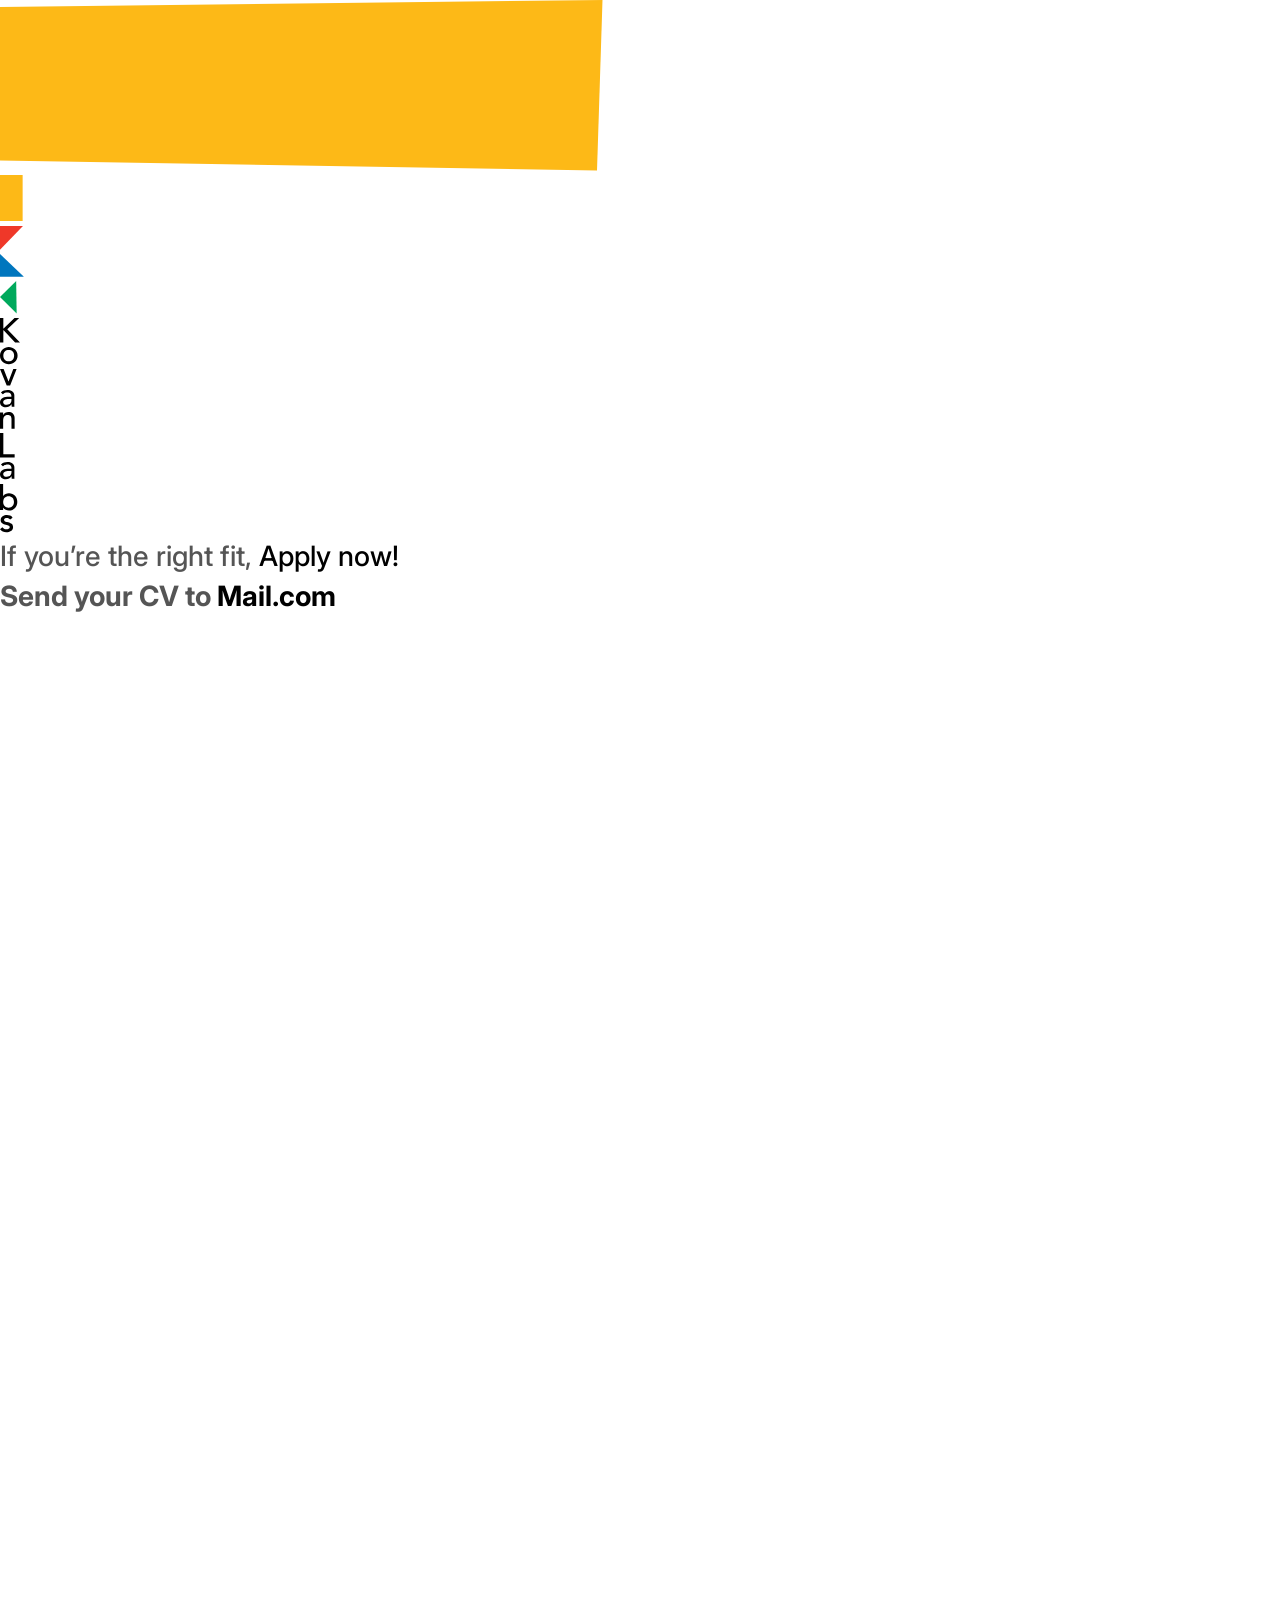
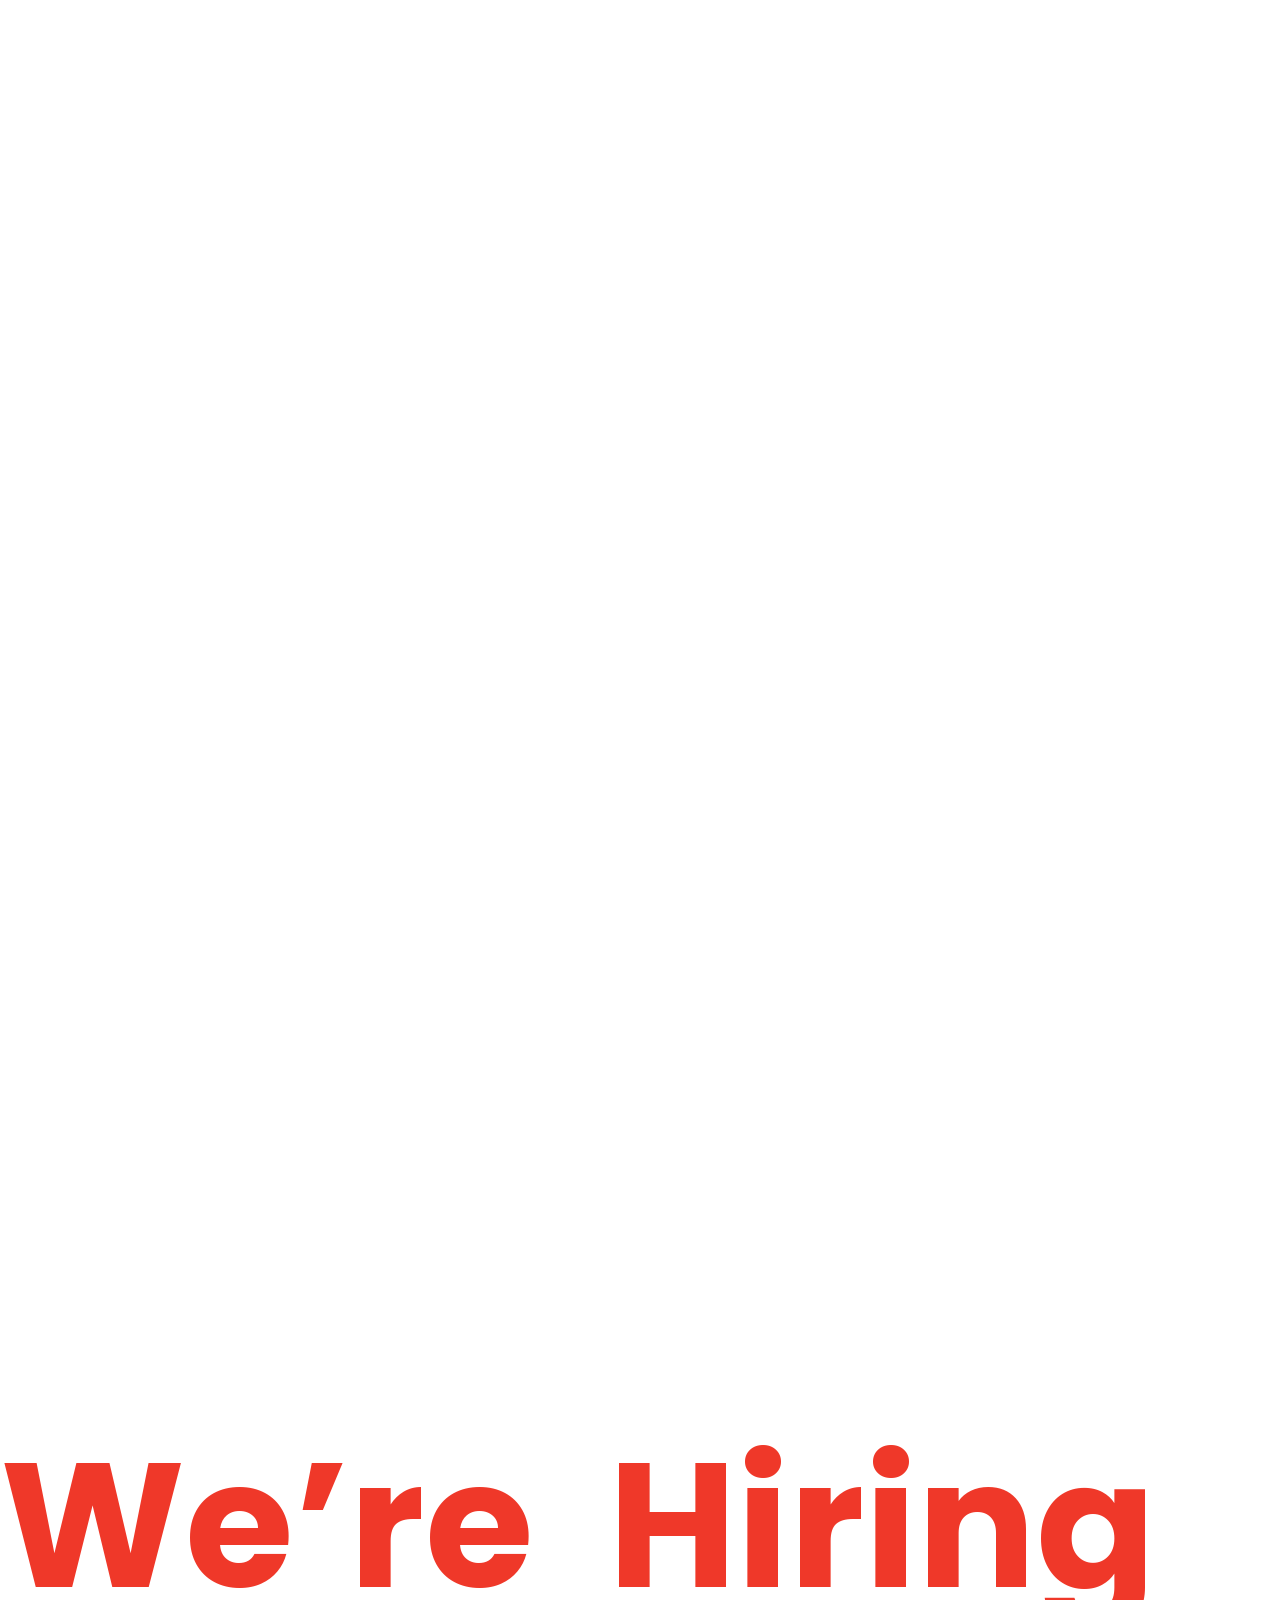
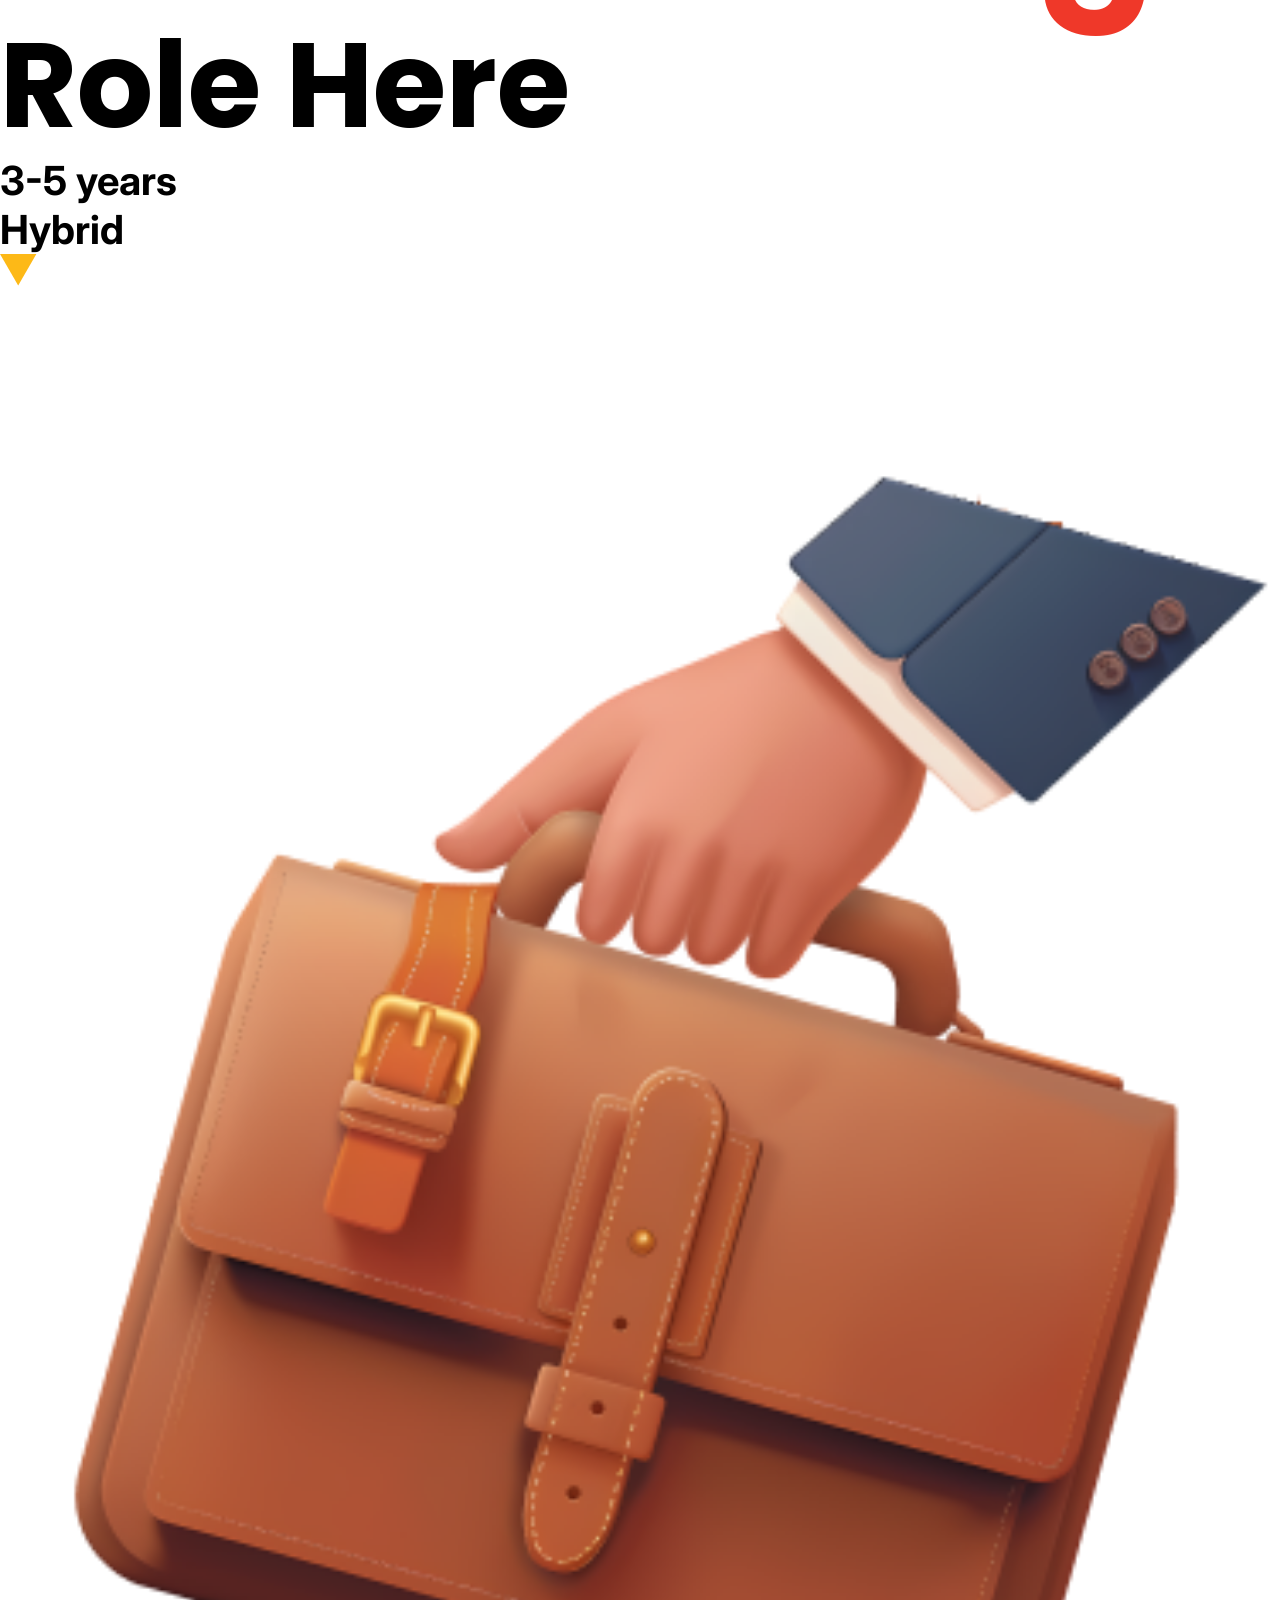
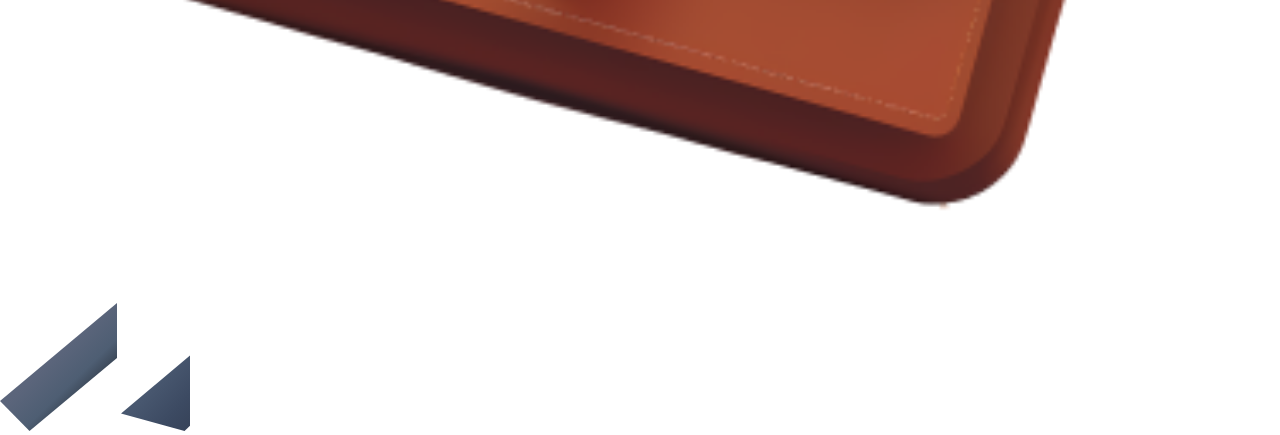
<file: figma-export/hiring-poster-4-5.html>
<!DOCTYPE html>
<html lang="en">
<head>
  <meta charset="UTF-8">
  <meta name="viewport" content="width=device-width, initial-scale=1.0">
  <meta name="description" content="Exported from Figma">
  <title>Exported Figma Design</title>
  <link href="https://fonts.googleapis.com/css?family=Poppins|Inter&display=swap" rel="stylesheet">

  <link rel="stylesheet" href="styles.css">
</head>
<body>
<div class="hiring-poster-4-5-238">
<img src="images/polygon-25-239.svg" class="polygon-25-239" alt="polygon-25" />
<div class="layer_1-2-240">
<div class="group-241">
<img src="images/vector-242.svg" class="vector-242" alt="vector" />
</div>
<div class="group-243">
<img src="images/vector-244.svg" class="vector-244" alt="vector" />
</div>
<div class="group-245">
<img src="images/vector-246.svg" class="vector-246" alt="vector" />
</div>
<div class="group-247">
<img src="images/vector-248.svg" class="vector-248" alt="vector" />
</div>
<div class="group-249">
<img src="images/vector-250.svg" class="vector-250" alt="vector" />
</div>
<div class="group-251">
<img src="images/vector-252.svg" class="vector-252" alt="vector" />
</div>
<div class="group-253">
<img src="images/vector-254.svg" class="vector-254" alt="vector" />
</div>
<div class="group-255">
<img src="images/vector-256.svg" class="vector-256" alt="vector" />
</div>
<div class="group-257">
<img src="images/vector-258.svg" class="vector-258" alt="vector" />
</div>
<div class="group-259">
<img src="images/vector-260.svg" class="vector-260" alt="vector" />
</div>
<div class="group-261">
<img src="images/vector-262.svg" class="vector-262" alt="vector" />
</div>
<div class="group-263">
<img src="images/vector-264.svg" class="vector-264" alt="vector" />
</div>
<div class="group-265">
<img src="images/vector-266.svg" class="vector-266" alt="vector" />
</div>
</div>
<p class="text-267"><span class="text-rgb-85-85-85">If you’re the right fit, </span><span class="text-black">Apply now!</span></p>
<p class="text-268"><span class="text-rgb-85-85-85">Send your CV to </span><span class="text-black">Mail.com</span></p>
<div class="group-11-269">
<img src="images/line-6-270.svg" class="line-6-270" alt="line-6" />
<img src="images/line-14-271.svg" class="line-14-271" alt="line-14" />
<img src="images/line-18-272.svg" class="line-18-272" alt="line-18" />
<img src="images/line-10-273.svg" class="line-10-273" alt="line-10" />
<img src="images/line-26-274.svg" class="line-26-274" alt="line-26" />
<img src="images/line-30-275.svg" class="line-30-275" alt="line-30" />
<img src="images/line-34-276.svg" class="line-34-276" alt="line-34" />
<img src="images/line-7-277.svg" class="line-7-277" alt="line-7" />
<img src="images/line-15-278.svg" class="line-15-278" alt="line-15" />
<img src="images/line-19-279.svg" class="line-19-279" alt="line-19" />
<img src="images/line-23-280.svg" class="line-23-280" alt="line-23" />
<img src="images/line-11-281.svg" class="line-11-281" alt="line-11" />
<img src="images/line-27-282.svg" class="line-27-282" alt="line-27" />
<img src="images/line-31-283.svg" class="line-31-283" alt="line-31" />
<img src="images/line-35-284.svg" class="line-35-284" alt="line-35" />
<img src="images/line-8-285.svg" class="line-8-285" alt="line-8" />
<img src="images/line-16-286.svg" class="line-16-286" alt="line-16" />
<img src="images/line-20-287.svg" class="line-20-287" alt="line-20" />
<img src="images/line-24-288.svg" class="line-24-288" alt="line-24" />
<img src="images/line-12-289.svg" class="line-12-289" alt="line-12" />
<img src="images/line-28-290.svg" class="line-28-290" alt="line-28" />
<img src="images/line-32-291.svg" class="line-32-291" alt="line-32" />
<img src="images/line-36-292.svg" class="line-36-292" alt="line-36" />
<img src="images/line-9-293.svg" class="line-9-293" alt="line-9" />
<img src="images/line-17-294.svg" class="line-17-294" alt="line-17" />
<img src="images/line-21-295.svg" class="line-21-295" alt="line-21" />
<img src="images/line-25-296.svg" class="line-25-296" alt="line-25" />
<img src="images/line-13-297.svg" class="line-13-297" alt="line-13" />
<img src="images/line-29-298.svg" class="line-29-298" alt="line-29" />
<img src="images/line-33-299.svg" class="line-33-299" alt="line-33" />
</div>
<div class="group-17-300">
<img src="images/line-6-301.svg" class="line-6-301" alt="line-6" />
<img src="images/line-14-302.svg" class="line-14-302" alt="line-14" />
<img src="images/line-18-303.svg" class="line-18-303" alt="line-18" />
<img src="images/line-10-304.svg" class="line-10-304" alt="line-10" />
<img src="images/line-26-305.svg" class="line-26-305" alt="line-26" />
<img src="images/line-30-306.svg" class="line-30-306" alt="line-30" />
<img src="images/line-34-307.svg" class="line-34-307" alt="line-34" />
<img src="images/line-7-308.svg" class="line-7-308" alt="line-7" />
<img src="images/line-15-309.svg" class="line-15-309" alt="line-15" />
<img src="images/line-19-310.svg" class="line-19-310" alt="line-19" />
<img src="images/line-23-311.svg" class="line-23-311" alt="line-23" />
<img src="images/line-11-312.svg" class="line-11-312" alt="line-11" />
<img src="images/line-27-313.svg" class="line-27-313" alt="line-27" />
<img src="images/line-31-314.svg" class="line-31-314" alt="line-31" />
<img src="images/line-35-315.svg" class="line-35-315" alt="line-35" />
<img src="images/line-8-316.svg" class="line-8-316" alt="line-8" />
<img src="images/line-16-317.svg" class="line-16-317" alt="line-16" />
<img src="images/line-20-318.svg" class="line-20-318" alt="line-20" />
<img src="images/line-24-319.svg" class="line-24-319" alt="line-24" />
<img src="images/line-12-320.svg" class="line-12-320" alt="line-12" />
<img src="images/line-28-321.svg" class="line-28-321" alt="line-28" />
<img src="images/line-32-322.svg" class="line-32-322" alt="line-32" />
<img src="images/line-36-323.svg" class="line-36-323" alt="line-36" />
<img src="images/line-9-324.svg" class="line-9-324" alt="line-9" />
<img src="images/line-17-325.svg" class="line-17-325" alt="line-17" />
<img src="images/line-21-326.svg" class="line-21-326" alt="line-21" />
<img src="images/line-25-327.svg" class="line-25-327" alt="line-25" />
<img src="images/line-13-328.svg" class="line-13-328" alt="line-13" />
<img src="images/line-29-329.svg" class="line-29-329" alt="line-29" />
<img src="images/line-33-330.svg" class="line-33-330" alt="line-33" />
</div>
<p class="text-331"><span class="text-rgb-239-56-41">We’re  Hiring</span></p>
<p class="text-332"><span class="text-black">Role Here</span></p>
<p class="text-333"><span class="text-black">3-5 years</span></p>
<p class="text-334"><span class="text-black">Hybrid</span></p>
<img src="images/polygon-26-335.svg" class="polygon-26-335" alt="polygon-26" />
<div class="group-19-336">
<img src="images/job-1-337.png" class="job-1-337" alt="job-1" />
<img src="images/rectangle-58-338.svg" class="rectangle-58-338" alt="rectangle-58" />
<img src="images/rectangle-59-339.svg" class="rectangle-59-339" alt="rectangle-59" />
</div>
</div>

</body>
</html>
</file>
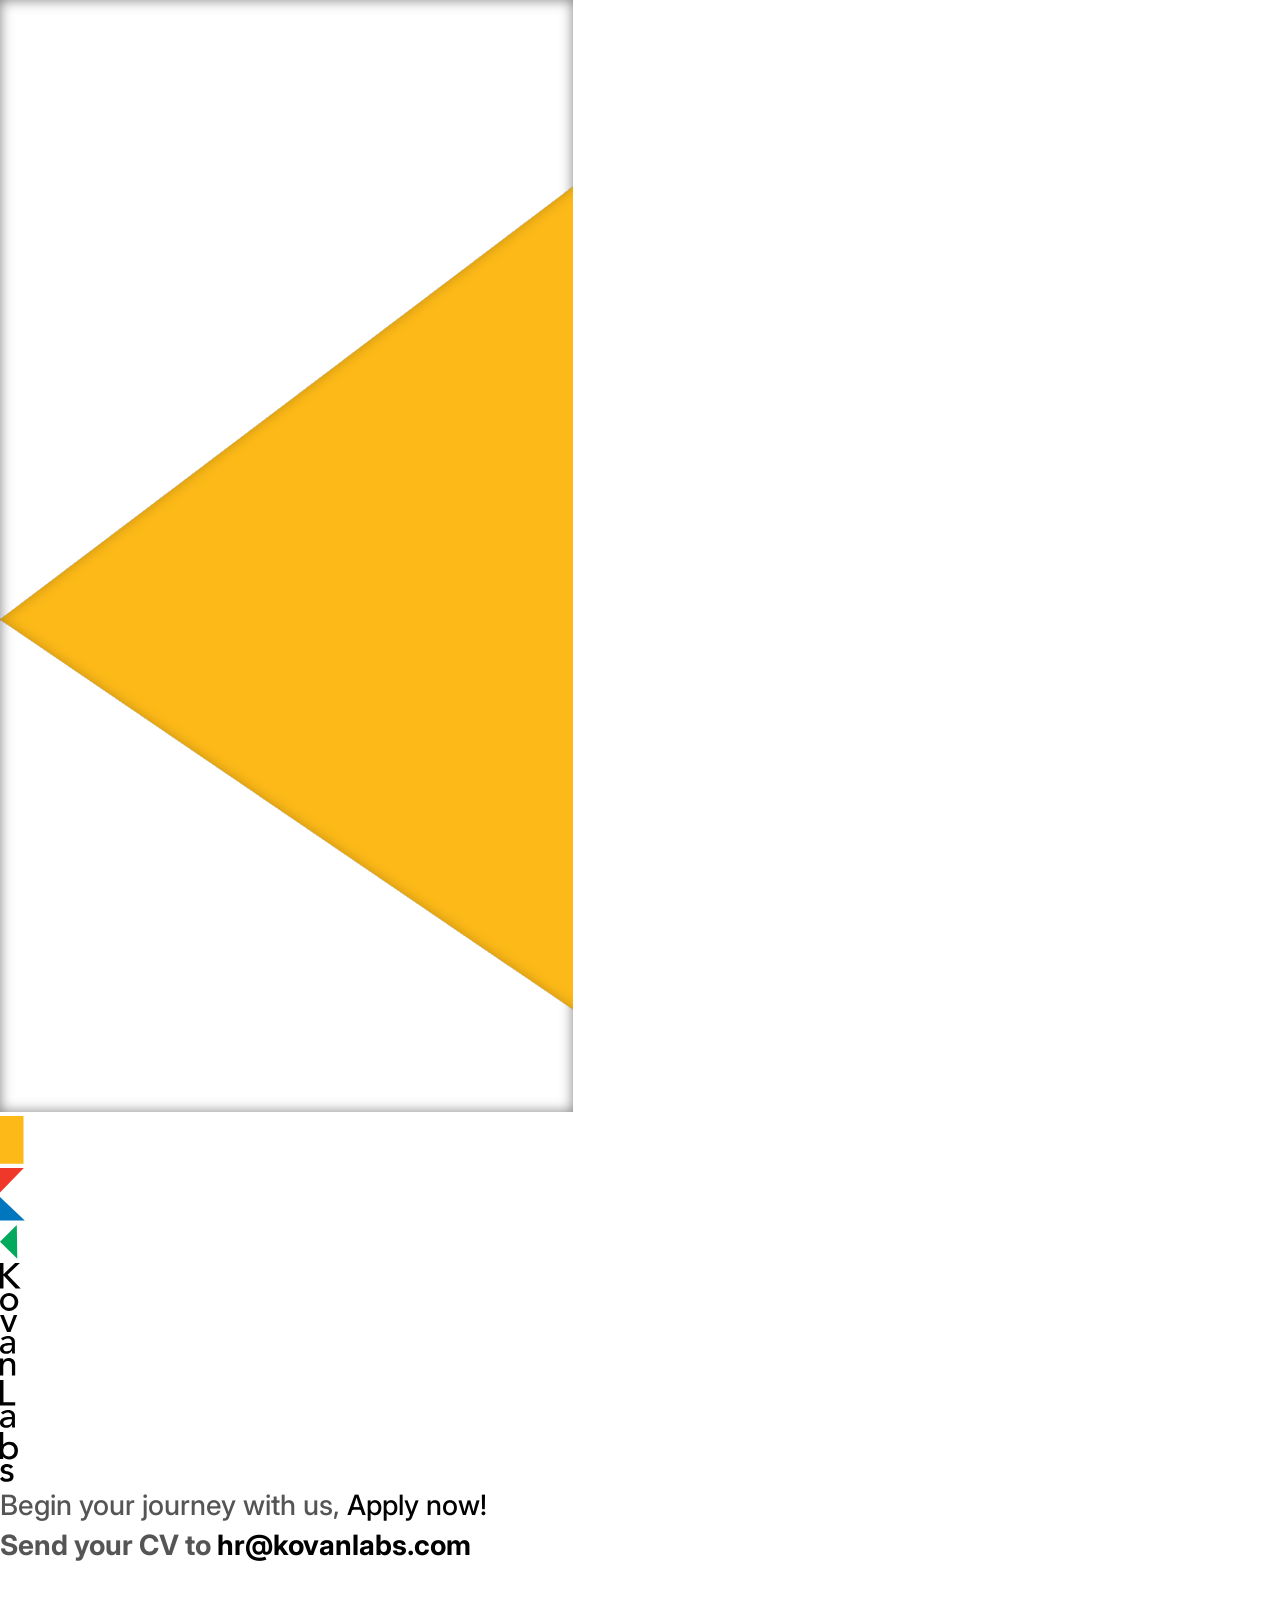
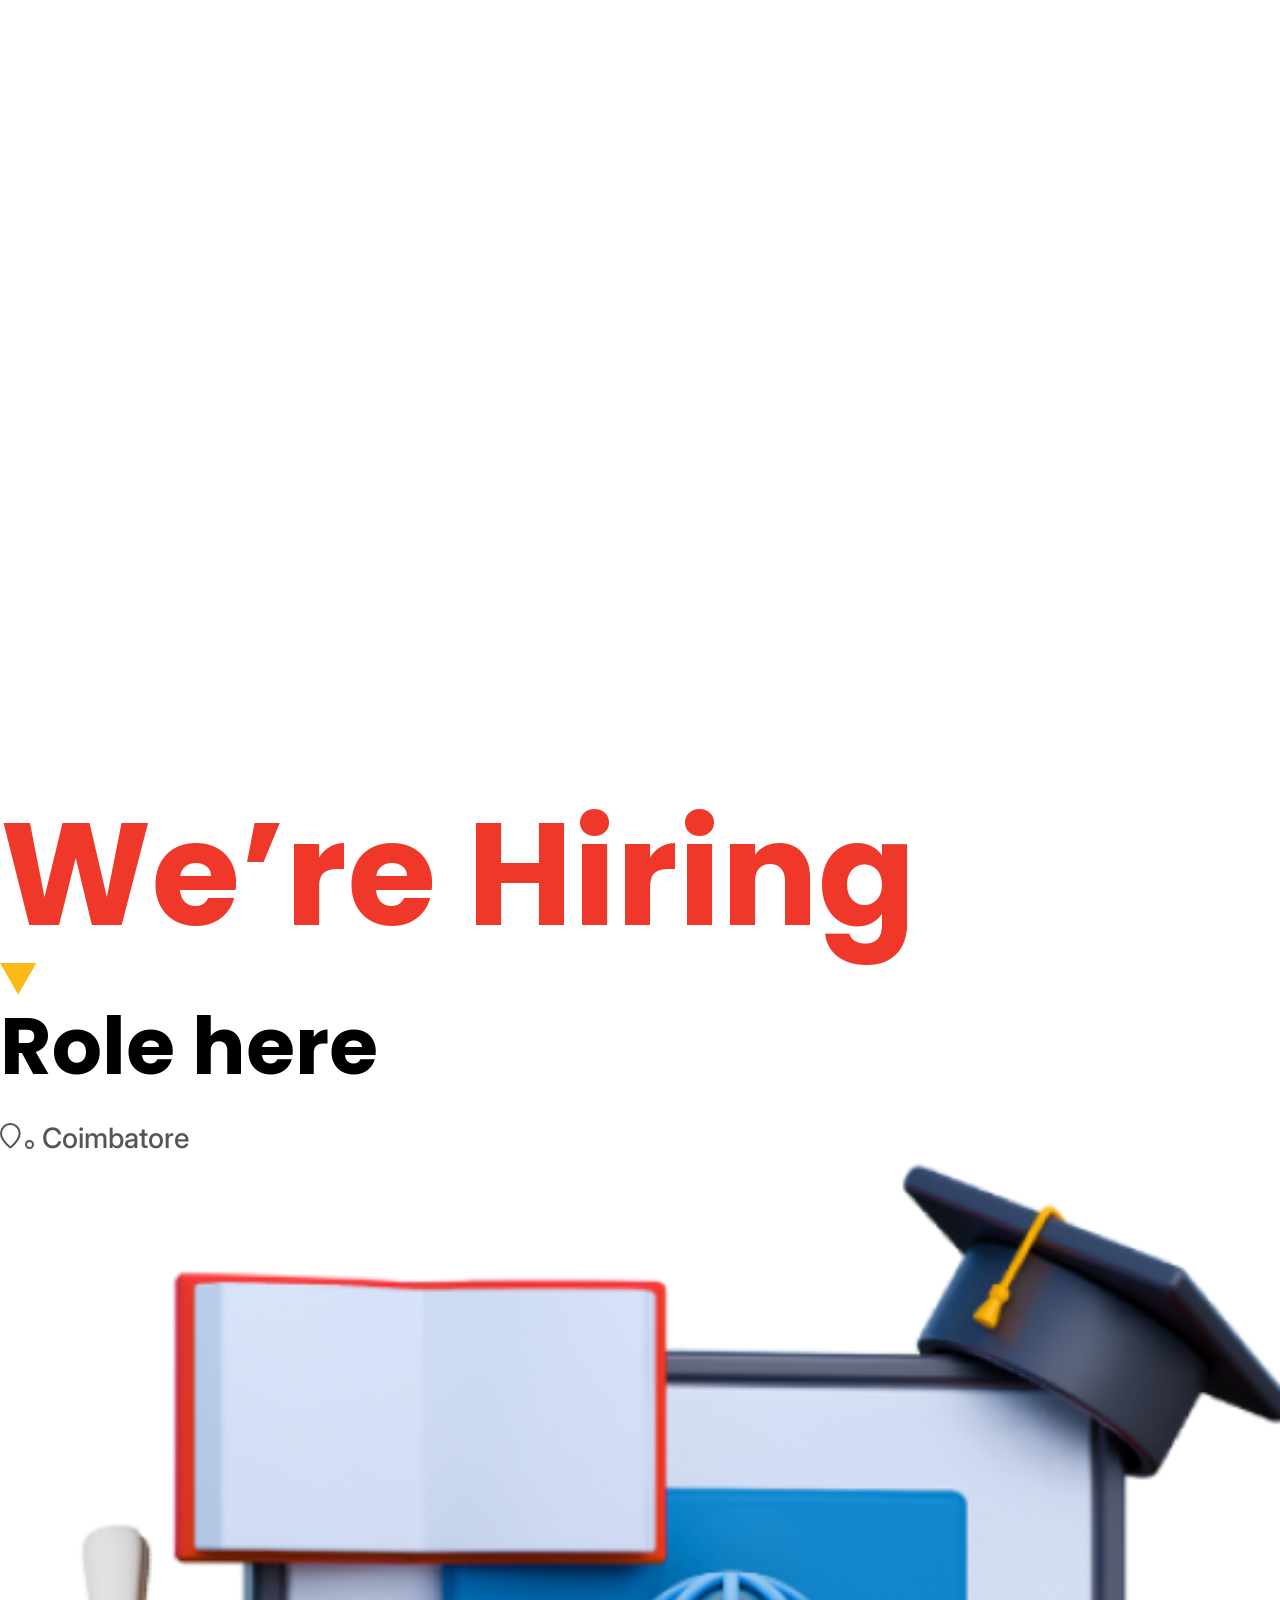
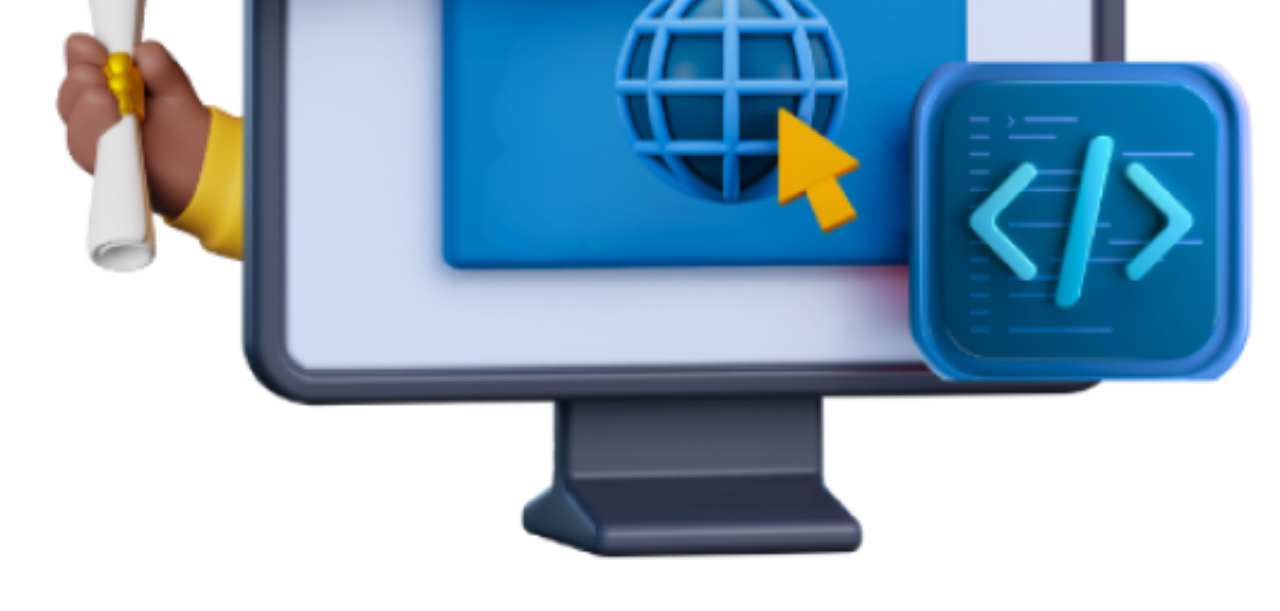
<file: figma-export/hiring-posters-interns.html>
<!DOCTYPE html>
<html lang="en">
<head>
  <meta charset="UTF-8">
  <meta name="viewport" content="width=device-width, initial-scale=1.0">
  <meta name="description" content="Exported from Figma">
  <title>Exported Figma Design</title>
  <link href="https://fonts.googleapis.com/css?family=Poppins|Inter&display=swap" rel="stylesheet">

  <link rel="stylesheet" href="styles.css">
</head>
<body>
<div class="node-340">
<img src="images/polygon-24-341.svg" class="polygon-24-341" alt="polygon-24" />
<div class="layer_1-2-342">
<div class="group-343">
<img src="images/vector-344.svg" class="vector-344" alt="vector" />
</div>
<div class="group-345">
<img src="images/vector-346.svg" class="vector-346" alt="vector" />
</div>
<div class="group-347">
<img src="images/vector-348.svg" class="vector-348" alt="vector" />
</div>
<div class="group-349">
<img src="images/vector-350.svg" class="vector-350" alt="vector" />
</div>
<div class="group-351">
<img src="images/vector-352.svg" class="vector-352" alt="vector" />
</div>
<div class="group-353">
<img src="images/vector-354.svg" class="vector-354" alt="vector" />
</div>
<div class="group-355">
<img src="images/vector-356.svg" class="vector-356" alt="vector" />
</div>
<div class="group-357">
<img src="images/vector-358.svg" class="vector-358" alt="vector" />
</div>
<div class="group-359">
<img src="images/vector-360.svg" class="vector-360" alt="vector" />
</div>
<div class="group-361">
<img src="images/vector-362.svg" class="vector-362" alt="vector" />
</div>
<div class="group-363">
<img src="images/vector-364.svg" class="vector-364" alt="vector" />
</div>
<div class="group-365">
<img src="images/vector-366.svg" class="vector-366" alt="vector" />
</div>
<div class="group-367">
<img src="images/vector-368.svg" class="vector-368" alt="vector" />
</div>
</div>
<p class="text-369"><span class="text-rgb-85-85-85">Begin your journey with us, </span><span class="text-black">Apply now!</span></p>
<p class="text-370"><span class="text-rgb-85-85-85">Send your CV to </span><span class="text-black">hr@kovanlabs.com</span></p>
<div class="group-11-371">
<img src="images/line-6-372.svg" class="line-6-372" alt="line-6" />
<img src="images/line-14-373.svg" class="line-14-373" alt="line-14" />
<img src="images/line-18-374.svg" class="line-18-374" alt="line-18" />
<img src="images/line-10-375.svg" class="line-10-375" alt="line-10" />
<img src="images/line-26-376.svg" class="line-26-376" alt="line-26" />
<img src="images/line-30-377.svg" class="line-30-377" alt="line-30" />
<img src="images/line-34-378.svg" class="line-34-378" alt="line-34" />
<img src="images/line-7-379.svg" class="line-7-379" alt="line-7" />
<img src="images/line-15-380.svg" class="line-15-380" alt="line-15" />
<img src="images/line-19-381.svg" class="line-19-381" alt="line-19" />
<img src="images/line-23-382.svg" class="line-23-382" alt="line-23" />
<img src="images/line-11-383.svg" class="line-11-383" alt="line-11" />
<img src="images/line-27-384.svg" class="line-27-384" alt="line-27" />
<img src="images/line-31-385.svg" class="line-31-385" alt="line-31" />
<img src="images/line-35-386.svg" class="line-35-386" alt="line-35" />
<img src="images/line-8-387.svg" class="line-8-387" alt="line-8" />
<img src="images/line-16-388.svg" class="line-16-388" alt="line-16" />
<img src="images/line-20-389.svg" class="line-20-389" alt="line-20" />
<img src="images/line-24-390.svg" class="line-24-390" alt="line-24" />
<img src="images/line-12-391.svg" class="line-12-391" alt="line-12" />
<img src="images/line-28-392.svg" class="line-28-392" alt="line-28" />
<img src="images/line-32-393.svg" class="line-32-393" alt="line-32" />
<img src="images/line-36-394.svg" class="line-36-394" alt="line-36" />
<img src="images/line-9-395.svg" class="line-9-395" alt="line-9" />
<img src="images/line-17-396.svg" class="line-17-396" alt="line-17" />
<img src="images/line-21-397.svg" class="line-21-397" alt="line-21" />
<img src="images/line-25-398.svg" class="line-25-398" alt="line-25" />
<img src="images/line-13-399.svg" class="line-13-399" alt="line-13" />
<img src="images/line-29-400.svg" class="line-29-400" alt="line-29" />
<img src="images/line-33-401.svg" class="line-33-401" alt="line-33" />
</div>
<div class="group-17-402">
<img src="images/line-6-403.svg" class="line-6-403" alt="line-6" />
<img src="images/line-14-404.svg" class="line-14-404" alt="line-14" />
<img src="images/line-18-405.svg" class="line-18-405" alt="line-18" />
<img src="images/line-10-406.svg" class="line-10-406" alt="line-10" />
<img src="images/line-26-407.svg" class="line-26-407" alt="line-26" />
<img src="images/line-30-408.svg" class="line-30-408" alt="line-30" />
<img src="images/line-34-409.svg" class="line-34-409" alt="line-34" />
<img src="images/line-7-410.svg" class="line-7-410" alt="line-7" />
<img src="images/line-15-411.svg" class="line-15-411" alt="line-15" />
<img src="images/line-19-412.svg" class="line-19-412" alt="line-19" />
<img src="images/line-23-413.svg" class="line-23-413" alt="line-23" />
<img src="images/line-11-414.svg" class="line-11-414" alt="line-11" />
<img src="images/line-27-415.svg" class="line-27-415" alt="line-27" />
<img src="images/line-31-416.svg" class="line-31-416" alt="line-31" />
<img src="images/line-35-417.svg" class="line-35-417" alt="line-35" />
<img src="images/line-8-418.svg" class="line-8-418" alt="line-8" />
<img src="images/line-16-419.svg" class="line-16-419" alt="line-16" />
<img src="images/line-20-420.svg" class="line-20-420" alt="line-20" />
<img src="images/line-24-421.svg" class="line-24-421" alt="line-24" />
<img src="images/line-12-422.svg" class="line-12-422" alt="line-12" />
<img src="images/line-28-423.svg" class="line-28-423" alt="line-28" />
<img src="images/line-32-424.svg" class="line-32-424" alt="line-32" />
<img src="images/line-36-425.svg" class="line-36-425" alt="line-36" />
<img src="images/line-9-426.svg" class="line-9-426" alt="line-9" />
<img src="images/line-17-427.svg" class="line-17-427" alt="line-17" />
<img src="images/line-21-428.svg" class="line-21-428" alt="line-21" />
<img src="images/line-25-429.svg" class="line-25-429" alt="line-25" />
<img src="images/line-13-430.svg" class="line-13-430" alt="line-13" />
<img src="images/line-29-431.svg" class="line-29-431" alt="line-29" />
<img src="images/line-33-432.svg" class="line-33-432" alt="line-33" />
</div>
<p class="text-433"><span class="text-rgb-239-56-41">We’re Hiring</span></p>
<img src="images/polygon-26-434.svg" class="polygon-26-434" alt="polygon-26" />
<div class="frame-37-435">
<p class="text-436"><span class="text-black">Role here</span></p>
<div class="frame-36-437">
<div class="frame-438">
<img src="images/vector-439.svg" class="vector-439" alt="vector" />
<img src="images/vector-440.svg" class="vector-440" alt="vector" />
</div>
<p class="text-441"><span class="text-rgb-85-85-85">Coimbatore</span></p>
</div>
</div>
<img src="images/node-442.png" class="node-442" alt="white-green-black-modern-illustrative-we-re-hiring-instagram-carousel-3-2" />
</div>

</body>
</html>
</file>
<file: figma-export/styles.css>
/* Add font files for Changa One */
@font-face {
  font-family: 'Changa One';
  src: url('fonts/changa-one.woff2') format('woff2'),
       url('fonts/changa-one.woff') format('woff');
  font-weight: normal;
  font-style: normal;
}

:root {
  --font-family-changa-one: 'Changa One', sans-serif;
  --font-family-poppins: 'Poppins', sans-serif;
  --font-family-inter: 'Inter', sans-serif;
  --text-rgb-219-155-3: rgba(219, 155, 3, 1);
  --text-white: rgba(255, 255, 255, 1);
  --text-rgb-85-85-85: rgba(85, 85, 85, 1);
  --text-rgb-0-118-190: rgba(0, 118, 190, 1);
  --text-rgb-239-91-41: rgba(239, 91, 41, 1);
  --text-black: rgba(0, 0, 0, 1);
  --text-rgb-239-56-41: rgba(239, 56, 41, 1);
}

.text-rgb-219-155-3 {
  color: var(--text-rgb-219-155-3);
}

.text-white {
  color: var(--text-white);
}

.text-rgb-85-85-85 {
  color: var(--text-rgb-85-85-85);
}

.text-rgb-0-118-190 {
  color: var(--text-rgb-0-118-190);
}

.text-rgb-239-91-41 {
  color: var(--text-rgb-239-91-41);
}

.text-black {
  color: var(--text-black);
}

.text-rgb-239-56-41 {
  color: var(--text-rgb-239-56-41);
}

/* CSS Reset */
* {
  margin: 0;
  padding: 0;
  box-sizing: border-box;
}

body {
  width: 100%;
  min-height: 100vh;
  overflow-x: hidden;
}

img {
  max-width: 100%;
  height: auto;
}

/* Prototype Links */
a.prototype-link {
  text-decoration: none;
  color: inherit;
  display: contents;
}

.text-4 {
  flex-grow: 0;
  flex-shrink: 1;
  flex-basis: auto;
  text-align: center;
  font-family: var(--font-family-changa-one);
  font-weight: normal;
  font-size: 192px;
  letter-spacing: -1%;
  line-height: 262.5px;
  text-decoration: none;
  text-transform: none;
  color: var(--text-rgb-219-155-3);
}

.text-5 {
  flex-grow: 0;
  flex-shrink: 1;
  flex-basis: auto;
  text-align: center;
  font-family: var(--font-family-changa-one);
  font-weight: normal;
  font-size: 192px;
  letter-spacing: -1%;
  line-height: 262.5px;
  text-decoration: none;
  text-transform: none;
  color: var(--text-rgb-219-155-3);
}

.text-6 {
  flex-grow: 0;
  flex-shrink: 1;
  flex-basis: auto;
  text-align: center;
  font-family: var(--font-family-changa-one);
  font-weight: normal;
  font-size: 192px;
  letter-spacing: -1%;
  line-height: 262.5px;
  text-decoration: none;
  text-transform: none;
  color: var(--text-rgb-219-155-3);
}

.text-7 {
  flex-grow: 0;
  flex-shrink: 1;
  flex-basis: auto;
  text-align: center;
  font-family: var(--font-family-changa-one);
  font-weight: normal;
  font-size: 192px;
  letter-spacing: -1%;
  line-height: 262.5px;
  text-decoration: none;
  text-transform: none;
  color: var(--text-rgb-219-155-3);
}

.text-8 {
  flex-grow: 0;
  flex-shrink: 1;
  flex-basis: auto;
  text-align: center;
  font-family: var(--font-family-changa-one);
  font-weight: normal;
  font-size: 192px;
  letter-spacing: -1%;
  line-height: 262.5px;
  text-decoration: none;
  text-transform: none;
  color: var(--text-rgb-219-155-3);
}

.text-9 {
  flex-grow: 0;
  flex-shrink: 1;
  flex-basis: auto;
  text-align: center;
  font-family: var(--font-family-changa-one);
  font-weight: normal;
  font-size: 192px;
  letter-spacing: -1%;
  line-height: 262.5px;
  text-decoration: none;
  text-transform: none;
  color: var(--text-rgb-219-155-3);
}

.group-18-3 {
  flex-grow: 0;
  flex-shrink: 1;
  flex-basis: auto;
}

.vector-12 {
  flex-grow: 0;
  flex-shrink: 1;
  flex-basis: auto;
  fill: rgba(0, 0, 0, 1);
  border: none;
  outline: none;
}

.group-11 {
  flex-grow: 0;
  flex-shrink: 1;
  flex-basis: auto;
}

.layer_1-10 {
  flex-grow: 0;
  flex-shrink: 1;
  flex-basis: auto;
  opacity: 0.10000000149011612;
}

.vector-15 {
  flex-grow: 0;
  flex-shrink: 1;
  flex-basis: auto;
  fill: rgba(0, 0, 0, 1);
  border: none;
  outline: none;
}

.group-14 {
  flex-grow: 0;
  flex-shrink: 1;
  flex-basis: auto;
}

.layer_1-13 {
  flex-grow: 0;
  flex-shrink: 1;
  flex-basis: auto;
  opacity: 0.10000000149011612;
}

.vector-16 {
  flex-grow: 0;
  flex-shrink: 1;
  flex-basis: auto;
  fill: rgba(255, 255, 255, 1);
  border: none;
  outline: none;
}

.rectangle-57-17 {
  flex-grow: 0;
  flex-shrink: 1;
  flex-basis: auto;
  background-color: rgba(255, 255, 255, 1);
}

.vector-20 {
  flex-grow: 0;
  flex-shrink: 1;
  flex-basis: auto;
  fill: rgba(0, 0, 0, 1);
  border: none;
  outline: none;
}

.group-19 {
  flex-grow: 0;
  flex-shrink: 1;
  flex-basis: auto;
}

.layer_1-18 {
  flex-grow: 0;
  flex-shrink: 1;
  flex-basis: auto;
  opacity: 0.10000000149011612;
}

.frame-26-2 {
  flex-grow: 0;
  flex-shrink: 1;
  flex-basis: auto;
  background-color: rgba(253, 185, 23, 1);
}

.text-21 {
  flex-grow: 0;
  flex-shrink: 1;
  flex-basis: auto;
  text-align: center;
  font-family: var(--font-family-poppins);
  font-weight: 700;
  font-size: 88px;
  letter-spacing: -1%;
  line-height: 143px;
  text-decoration: none;
  text-transform: none;
  color: var(--text-white);
}

.vector-24 {
  flex-grow: 0;
  flex-shrink: 1;
  flex-basis: auto;
  fill: rgba(253, 185, 23, 1);
  border: none;
  outline: none;
}

.group-23 {
  flex-grow: 0;
  flex-shrink: 1;
  flex-basis: auto;
}

.vector-26 {
  flex-grow: 0;
  flex-shrink: 1;
  flex-basis: auto;
  fill: rgba(239, 56, 41, 1);
  border: none;
  outline: none;
}

.group-25 {
  flex-grow: 0;
  flex-shrink: 1;
  flex-basis: auto;
}

.vector-28 {
  flex-grow: 0;
  flex-shrink: 1;
  flex-basis: auto;
  fill: rgba(0, 118, 190, 1);
  border: none;
  outline: none;
}

.group-27 {
  flex-grow: 0;
  flex-shrink: 1;
  flex-basis: auto;
}

.vector-30 {
  flex-grow: 0;
  flex-shrink: 1;
  flex-basis: auto;
  fill: rgba(0, 169, 92, 1);
  border: none;
  outline: none;
}

.group-29 {
  flex-grow: 0;
  flex-shrink: 1;
  flex-basis: auto;
}

.vector-32 {
  flex-grow: 0;
  flex-shrink: 1;
  flex-basis: auto;
  fill: rgba(0, 0, 0, 1);
  border: none;
  outline: none;
}

.group-31 {
  flex-grow: 0;
  flex-shrink: 1;
  flex-basis: auto;
}

.vector-34 {
  flex-grow: 0;
  flex-shrink: 1;
  flex-basis: auto;
  fill: rgba(0, 0, 0, 1);
  border: none;
  outline: none;
}

.group-33 {
  flex-grow: 0;
  flex-shrink: 1;
  flex-basis: auto;
}

.vector-36 {
  flex-grow: 0;
  flex-shrink: 1;
  flex-basis: auto;
  fill: rgba(0, 0, 0, 1);
  border: none;
  outline: none;
}

.group-35 {
  flex-grow: 0;
  flex-shrink: 1;
  flex-basis: auto;
}

.vector-38 {
  flex-grow: 0;
  flex-shrink: 1;
  flex-basis: auto;
  fill: rgba(0, 0, 0, 1);
  border: none;
  outline: none;
}

.group-37 {
  flex-grow: 0;
  flex-shrink: 1;
  flex-basis: auto;
}

.vector-40 {
  flex-grow: 0;
  flex-shrink: 1;
  flex-basis: auto;
  fill: rgba(0, 0, 0, 1);
  border: none;
  outline: none;
}

.group-39 {
  flex-grow: 0;
  flex-shrink: 1;
  flex-basis: auto;
}

.vector-42 {
  flex-grow: 0;
  flex-shrink: 1;
  flex-basis: auto;
  fill: rgba(0, 0, 0, 1);
  border: none;
  outline: none;
}

.group-41 {
  flex-grow: 0;
  flex-shrink: 1;
  flex-basis: auto;
}

.vector-44 {
  flex-grow: 0;
  flex-shrink: 1;
  flex-basis: auto;
  fill: rgba(0, 0, 0, 1);
  border: none;
  outline: none;
}

.group-43 {
  flex-grow: 0;
  flex-shrink: 1;
  flex-basis: auto;
}

.vector-46 {
  flex-grow: 0;
  flex-shrink: 1;
  flex-basis: auto;
  fill: rgba(0, 0, 0, 1);
  border: none;
  outline: none;
}

.group-45 {
  flex-grow: 0;
  flex-shrink: 1;
  flex-basis: auto;
}

.vector-48 {
  flex-grow: 0;
  flex-shrink: 1;
  flex-basis: auto;
  fill: rgba(0, 0, 0, 1);
  border: none;
  outline: none;
}

.group-47 {
  flex-grow: 0;
  flex-shrink: 1;
  flex-basis: auto;
}

.layer_1-2-22 {
  flex-grow: 0;
  flex-shrink: 1;
  flex-basis: auto;
}

.text-49 {
  flex-grow: 0;
  flex-shrink: 1;
  flex-basis: auto;
  text-align: center;
  font-family: var(--font-family-inter);
  font-weight: normal;
  font-size: 32px;
  line-height: 47px;
  text-decoration: none;
  text-transform: none;
  color: var(--text-rgb-85-85-85);
}

.line-6-51 {
  flex-grow: 0;
  flex-shrink: 1;
  flex-basis: auto;
  border: none;
  outline: none;
}

.line-14-52 {
  flex-grow: 0;
  flex-shrink: 1;
  flex-basis: auto;
  border: none;
  outline: none;
}

.line-18-53 {
  flex-grow: 0;
  flex-shrink: 1;
  flex-basis: auto;
  border: none;
  outline: none;
}

.line-10-54 {
  flex-grow: 0;
  flex-shrink: 1;
  flex-basis: auto;
  border: none;
  outline: none;
}

.line-26-55 {
  flex-grow: 0;
  flex-shrink: 1;
  flex-basis: auto;
  border: none;
  outline: none;
}

.line-30-56 {
  flex-grow: 0;
  flex-shrink: 1;
  flex-basis: auto;
  border: none;
  outline: none;
}

.line-34-57 {
  flex-grow: 0;
  flex-shrink: 1;
  flex-basis: auto;
  border: none;
  outline: none;
}

.line-7-58 {
  flex-grow: 0;
  flex-shrink: 1;
  flex-basis: auto;
  border: none;
  outline: none;
}

.line-15-59 {
  flex-grow: 0;
  flex-shrink: 1;
  flex-basis: auto;
  border: none;
  outline: none;
}

.line-19-60 {
  flex-grow: 0;
  flex-shrink: 1;
  flex-basis: auto;
  border: none;
  outline: none;
}

.line-23-61 {
  flex-grow: 0;
  flex-shrink: 1;
  flex-basis: auto;
  border: none;
  outline: none;
}

.line-11-62 {
  flex-grow: 0;
  flex-shrink: 1;
  flex-basis: auto;
  border: none;
  outline: none;
}

.line-27-63 {
  flex-grow: 0;
  flex-shrink: 1;
  flex-basis: auto;
  border: none;
  outline: none;
}

.line-31-64 {
  flex-grow: 0;
  flex-shrink: 1;
  flex-basis: auto;
  border: none;
  outline: none;
}

.line-35-65 {
  flex-grow: 0;
  flex-shrink: 1;
  flex-basis: auto;
  border: none;
  outline: none;
}

.line-8-66 {
  flex-grow: 0;
  flex-shrink: 1;
  flex-basis: auto;
  border: none;
  outline: none;
}

.line-16-67 {
  flex-grow: 0;
  flex-shrink: 1;
  flex-basis: auto;
  border: none;
  outline: none;
}

.line-20-68 {
  flex-grow: 0;
  flex-shrink: 1;
  flex-basis: auto;
  border: none;
  outline: none;
}

.line-24-69 {
  flex-grow: 0;
  flex-shrink: 1;
  flex-basis: auto;
  border: none;
  outline: none;
}

.line-12-70 {
  flex-grow: 0;
  flex-shrink: 1;
  flex-basis: auto;
  border: none;
  outline: none;
}

.line-28-71 {
  flex-grow: 0;
  flex-shrink: 1;
  flex-basis: auto;
  border: none;
  outline: none;
}

.line-32-72 {
  flex-grow: 0;
  flex-shrink: 1;
  flex-basis: auto;
  border: none;
  outline: none;
}

.line-36-73 {
  flex-grow: 0;
  flex-shrink: 1;
  flex-basis: auto;
  border: none;
  outline: none;
}

.line-9-74 {
  flex-grow: 0;
  flex-shrink: 1;
  flex-basis: auto;
  border: none;
  outline: none;
}

.line-17-75 {
  flex-grow: 0;
  flex-shrink: 1;
  flex-basis: auto;
  border: none;
  outline: none;
}

.line-21-76 {
  flex-grow: 0;
  flex-shrink: 1;
  flex-basis: auto;
  border: none;
  outline: none;
}

.line-25-77 {
  flex-grow: 0;
  flex-shrink: 1;
  flex-basis: auto;
  border: none;
  outline: none;
}

.line-13-78 {
  flex-grow: 0;
  flex-shrink: 1;
  flex-basis: auto;
  border: none;
  outline: none;
}

.line-29-79 {
  flex-grow: 0;
  flex-shrink: 1;
  flex-basis: auto;
  border: none;
  outline: none;
}

.line-33-80 {
  flex-grow: 0;
  flex-shrink: 1;
  flex-basis: auto;
  border: none;
  outline: none;
}

.group-11-50 {
  flex-grow: 0;
  flex-shrink: 1;
  flex-basis: auto;
  opacity: 0.4000000059604645;
}

.text-82 {
  flex-grow: 0;
  flex-shrink: 1;
  flex-basis: auto;
  text-align: center;
  font-family: var(--font-family-poppins);
  font-weight: 700;
  font-size: 144px;
  letter-spacing: -1%;
  line-height: 175px;
  text-decoration: none;
  text-transform: none;
}

.frame-25-81 {
  display: flex;
  flex-direction: row;
  justify-content: center;
  align-items: center;
  gap: 8px;
  padding: 8px 41px 8px 41px;
  flex-grow: 0;
  flex-shrink: 1;
  flex-basis: auto;
  border-radius: 120px;
}

.text-83 {
  flex-grow: 0;
  flex-shrink: 1;
  flex-basis: auto;
  text-align: center;
  font-family: var(--font-family-poppins);
  font-weight: 700;
  font-size: 80px;
  letter-spacing: -1%;
  line-height: 135px;
  text-decoration: none;
  text-transform: none;
  color: var(--text-rgb-85-85-85);
}

.node-84 {
  flex-grow: 0;
  flex-shrink: 1;
  flex-basis: auto;
  width: 100%;
  height: auto;
}

.node-85 {
  flex-grow: 0;
  flex-shrink: 1;
  flex-basis: auto;
  width: 100%;
  height: auto;
}

.birthday-poster-4-5-1 {
@media (max-width: 1440px) {
  .birthday-poster-4-5-1 {
    padding-left: 24px;
    padding-right: 24px;
  }
}

@media (max-width: 768px) {
  .birthday-poster-4-5-1 {
    padding-left: 16px;
    padding-right: 16px;
  }
}
  flex-grow: 0;
  flex-shrink: 1;
  flex-basis: auto;
  background-color: rgba(255, 255, 255, 1);
}

.polygon-24-87 {
  flex-grow: 0;
  flex-shrink: 1;
  flex-basis: auto;
  fill: rgba(253, 185, 23, 1);
  border: none;
  outline: none;
}

.text-88 {
  flex-grow: 0;
  flex-shrink: 1;
  flex-basis: auto;
  text-align: center;
  font-family: var(--font-family-poppins);
  font-weight: 700;
  font-size: 87.99990844726562px;
  letter-spacing: -1%;
  line-height: 142.99986267089844px;
  text-decoration: none;
  text-transform: none;
  color: var(--text-white);
}

.vector-91 {
  flex-grow: 0;
  flex-shrink: 1;
  flex-basis: auto;
  fill: rgba(253, 185, 23, 1);
  border: none;
  outline: none;
}

.group-90 {
  flex-grow: 0;
  flex-shrink: 1;
  flex-basis: auto;
}

.vector-93 {
  flex-grow: 0;
  flex-shrink: 1;
  flex-basis: auto;
  fill: rgba(239, 56, 41, 1);
  border: none;
  outline: none;
}

.group-92 {
  flex-grow: 0;
  flex-shrink: 1;
  flex-basis: auto;
}

.vector-95 {
  flex-grow: 0;
  flex-shrink: 1;
  flex-basis: auto;
  fill: rgba(0, 118, 190, 1);
  border: none;
  outline: none;
}

.group-94 {
  flex-grow: 0;
  flex-shrink: 1;
  flex-basis: auto;
}

.vector-97 {
  flex-grow: 0;
  flex-shrink: 1;
  flex-basis: auto;
  fill: rgba(0, 169, 92, 1);
  border: none;
  outline: none;
}

.group-96 {
  flex-grow: 0;
  flex-shrink: 1;
  flex-basis: auto;
}

.vector-99 {
  flex-grow: 0;
  flex-shrink: 1;
  flex-basis: auto;
  fill: rgba(0, 0, 0, 1);
  border: none;
  outline: none;
}

.group-98 {
  flex-grow: 0;
  flex-shrink: 1;
  flex-basis: auto;
}

.vector-101 {
  flex-grow: 0;
  flex-shrink: 1;
  flex-basis: auto;
  fill: rgba(0, 0, 0, 1);
  border: none;
  outline: none;
}

.group-100 {
  flex-grow: 0;
  flex-shrink: 1;
  flex-basis: auto;
}

.vector-103 {
  flex-grow: 0;
  flex-shrink: 1;
  flex-basis: auto;
  fill: rgba(0, 0, 0, 1);
  border: none;
  outline: none;
}

.group-102 {
  flex-grow: 0;
  flex-shrink: 1;
  flex-basis: auto;
}

.vector-105 {
  flex-grow: 0;
  flex-shrink: 1;
  flex-basis: auto;
  fill: rgba(0, 0, 0, 1);
  border: none;
  outline: none;
}

.group-104 {
  flex-grow: 0;
  flex-shrink: 1;
  flex-basis: auto;
}

.vector-107 {
  flex-grow: 0;
  flex-shrink: 1;
  flex-basis: auto;
  fill: rgba(0, 0, 0, 1);
  border: none;
  outline: none;
}

.group-106 {
  flex-grow: 0;
  flex-shrink: 1;
  flex-basis: auto;
}

.vector-109 {
  flex-grow: 0;
  flex-shrink: 1;
  flex-basis: auto;
  fill: rgba(0, 0, 0, 1);
  border: none;
  outline: none;
}

.group-108 {
  flex-grow: 0;
  flex-shrink: 1;
  flex-basis: auto;
}

.vector-111 {
  flex-grow: 0;
  flex-shrink: 1;
  flex-basis: auto;
  fill: rgba(0, 0, 0, 1);
  border: none;
  outline: none;
}

.group-110 {
  flex-grow: 0;
  flex-shrink: 1;
  flex-basis: auto;
}

.vector-113 {
  flex-grow: 0;
  flex-shrink: 1;
  flex-basis: auto;
  fill: rgba(0, 0, 0, 1);
  border: none;
  outline: none;
}

.group-112 {
  flex-grow: 0;
  flex-shrink: 1;
  flex-basis: auto;
}

.vector-115 {
  flex-grow: 0;
  flex-shrink: 1;
  flex-basis: auto;
  fill: rgba(0, 0, 0, 1);
  border: none;
  outline: none;
}

.group-114 {
  flex-grow: 0;
  flex-shrink: 1;
  flex-basis: auto;
}

.layer_1-2-89 {
  flex-grow: 0;
  flex-shrink: 1;
  flex-basis: auto;
}

.text-116 {
  flex-grow: 0;
  flex-shrink: 1;
  flex-basis: auto;
  text-align: center;
  font-family: var(--font-family-inter);
  font-weight: 700;
  font-size: 27.99997329711914px;
  line-height: 39.999961853027344px;
  text-decoration: none;
  text-transform: none;
  color: var(--text-rgb-85-85-85);
  font-family: var(--font-family-inter);
  font-weight: normal;
  font-size: 27.99997329711914px;
  line-height: 39.999961853027344px;
  text-decoration: none;
  text-transform: none;
  color: var(--text-rgb-85-85-85);
}

.line-6-118 {
  flex-grow: 0;
  flex-shrink: 1;
  flex-basis: auto;
  border: none;
  outline: none;
}

.line-14-119 {
  flex-grow: 0;
  flex-shrink: 1;
  flex-basis: auto;
  border: none;
  outline: none;
}

.line-18-120 {
  flex-grow: 0;
  flex-shrink: 1;
  flex-basis: auto;
  border: none;
  outline: none;
}

.line-10-121 {
  flex-grow: 0;
  flex-shrink: 1;
  flex-basis: auto;
  border: none;
  outline: none;
}

.line-26-122 {
  flex-grow: 0;
  flex-shrink: 1;
  flex-basis: auto;
  border: none;
  outline: none;
}

.line-30-123 {
  flex-grow: 0;
  flex-shrink: 1;
  flex-basis: auto;
  border: none;
  outline: none;
}

.line-34-124 {
  flex-grow: 0;
  flex-shrink: 1;
  flex-basis: auto;
  border: none;
  outline: none;
}

.line-7-125 {
  flex-grow: 0;
  flex-shrink: 1;
  flex-basis: auto;
  border: none;
  outline: none;
}

.line-15-126 {
  flex-grow: 0;
  flex-shrink: 1;
  flex-basis: auto;
  border: none;
  outline: none;
}

.line-19-127 {
  flex-grow: 0;
  flex-shrink: 1;
  flex-basis: auto;
  border: none;
  outline: none;
}

.line-23-128 {
  flex-grow: 0;
  flex-shrink: 1;
  flex-basis: auto;
  border: none;
  outline: none;
}

.line-11-129 {
  flex-grow: 0;
  flex-shrink: 1;
  flex-basis: auto;
  border: none;
  outline: none;
}

.line-27-130 {
  flex-grow: 0;
  flex-shrink: 1;
  flex-basis: auto;
  border: none;
  outline: none;
}

.line-31-131 {
  flex-grow: 0;
  flex-shrink: 1;
  flex-basis: auto;
  border: none;
  outline: none;
}

.line-35-132 {
  flex-grow: 0;
  flex-shrink: 1;
  flex-basis: auto;
  border: none;
  outline: none;
}

.line-8-133 {
  flex-grow: 0;
  flex-shrink: 1;
  flex-basis: auto;
  border: none;
  outline: none;
}

.line-16-134 {
  flex-grow: 0;
  flex-shrink: 1;
  flex-basis: auto;
  border: none;
  outline: none;
}

.line-20-135 {
  flex-grow: 0;
  flex-shrink: 1;
  flex-basis: auto;
  border: none;
  outline: none;
}

.line-24-136 {
  flex-grow: 0;
  flex-shrink: 1;
  flex-basis: auto;
  border: none;
  outline: none;
}

.line-12-137 {
  flex-grow: 0;
  flex-shrink: 1;
  flex-basis: auto;
  border: none;
  outline: none;
}

.line-28-138 {
  flex-grow: 0;
  flex-shrink: 1;
  flex-basis: auto;
  border: none;
  outline: none;
}

.line-32-139 {
  flex-grow: 0;
  flex-shrink: 1;
  flex-basis: auto;
  border: none;
  outline: none;
}

.line-36-140 {
  flex-grow: 0;
  flex-shrink: 1;
  flex-basis: auto;
  border: none;
  outline: none;
}

.line-9-141 {
  flex-grow: 0;
  flex-shrink: 1;
  flex-basis: auto;
  border: none;
  outline: none;
}

.line-17-142 {
  flex-grow: 0;
  flex-shrink: 1;
  flex-basis: auto;
  border: none;
  outline: none;
}

.line-21-143 {
  flex-grow: 0;
  flex-shrink: 1;
  flex-basis: auto;
  border: none;
  outline: none;
}

.line-25-144 {
  flex-grow: 0;
  flex-shrink: 1;
  flex-basis: auto;
  border: none;
  outline: none;
}

.line-13-145 {
  flex-grow: 0;
  flex-shrink: 1;
  flex-basis: auto;
  border: none;
  outline: none;
}

.line-29-146 {
  flex-grow: 0;
  flex-shrink: 1;
  flex-basis: auto;
  border: none;
  outline: none;
}

.line-33-147 {
  flex-grow: 0;
  flex-shrink: 1;
  flex-basis: auto;
  border: none;
  outline: none;
}

.group-11-117 {
  flex-grow: 0;
  flex-shrink: 1;
  flex-basis: auto;
}

.line-6-149 {
  flex-grow: 0;
  flex-shrink: 1;
  flex-basis: auto;
  border: none;
  outline: none;
}

.line-14-150 {
  flex-grow: 0;
  flex-shrink: 1;
  flex-basis: auto;
  border: none;
  outline: none;
}

.line-18-151 {
  flex-grow: 0;
  flex-shrink: 1;
  flex-basis: auto;
  border: none;
  outline: none;
}

.line-10-152 {
  flex-grow: 0;
  flex-shrink: 1;
  flex-basis: auto;
  border: none;
  outline: none;
}

.line-26-153 {
  flex-grow: 0;
  flex-shrink: 1;
  flex-basis: auto;
  border: none;
  outline: none;
}

.line-30-154 {
  flex-grow: 0;
  flex-shrink: 1;
  flex-basis: auto;
  border: none;
  outline: none;
}

.line-34-155 {
  flex-grow: 0;
  flex-shrink: 1;
  flex-basis: auto;
  border: none;
  outline: none;
}

.line-7-156 {
  flex-grow: 0;
  flex-shrink: 1;
  flex-basis: auto;
  border: none;
  outline: none;
}

.line-15-157 {
  flex-grow: 0;
  flex-shrink: 1;
  flex-basis: auto;
  border: none;
  outline: none;
}

.line-19-158 {
  flex-grow: 0;
  flex-shrink: 1;
  flex-basis: auto;
  border: none;
  outline: none;
}

.line-23-159 {
  flex-grow: 0;
  flex-shrink: 1;
  flex-basis: auto;
  border: none;
  outline: none;
}

.line-11-160 {
  flex-grow: 0;
  flex-shrink: 1;
  flex-basis: auto;
  border: none;
  outline: none;
}

.line-27-161 {
  flex-grow: 0;
  flex-shrink: 1;
  flex-basis: auto;
  border: none;
  outline: none;
}

.line-31-162 {
  flex-grow: 0;
  flex-shrink: 1;
  flex-basis: auto;
  border: none;
  outline: none;
}

.line-35-163 {
  flex-grow: 0;
  flex-shrink: 1;
  flex-basis: auto;
  border: none;
  outline: none;
}

.line-8-164 {
  flex-grow: 0;
  flex-shrink: 1;
  flex-basis: auto;
  border: none;
  outline: none;
}

.line-16-165 {
  flex-grow: 0;
  flex-shrink: 1;
  flex-basis: auto;
  border: none;
  outline: none;
}

.line-20-166 {
  flex-grow: 0;
  flex-shrink: 1;
  flex-basis: auto;
  border: none;
  outline: none;
}

.line-24-167 {
  flex-grow: 0;
  flex-shrink: 1;
  flex-basis: auto;
  border: none;
  outline: none;
}

.line-12-168 {
  flex-grow: 0;
  flex-shrink: 1;
  flex-basis: auto;
  border: none;
  outline: none;
}

.line-28-169 {
  flex-grow: 0;
  flex-shrink: 1;
  flex-basis: auto;
  border: none;
  outline: none;
}

.line-32-170 {
  flex-grow: 0;
  flex-shrink: 1;
  flex-basis: auto;
  border: none;
  outline: none;
}

.line-36-171 {
  flex-grow: 0;
  flex-shrink: 1;
  flex-basis: auto;
  border: none;
  outline: none;
}

.line-9-172 {
  flex-grow: 0;
  flex-shrink: 1;
  flex-basis: auto;
  border: none;
  outline: none;
}

.line-17-173 {
  flex-grow: 0;
  flex-shrink: 1;
  flex-basis: auto;
  border: none;
  outline: none;
}

.line-21-174 {
  flex-grow: 0;
  flex-shrink: 1;
  flex-basis: auto;
  border: none;
  outline: none;
}

.line-25-175 {
  flex-grow: 0;
  flex-shrink: 1;
  flex-basis: auto;
  border: none;
  outline: none;
}

.line-13-176 {
  flex-grow: 0;
  flex-shrink: 1;
  flex-basis: auto;
  border: none;
  outline: none;
}

.line-29-177 {
  flex-grow: 0;
  flex-shrink: 1;
  flex-basis: auto;
  border: none;
  outline: none;
}

.line-33-178 {
  flex-grow: 0;
  flex-shrink: 1;
  flex-basis: auto;
  border: none;
  outline: none;
}

.group-17-148 {
  flex-grow: 0;
  flex-shrink: 1;
  flex-basis: auto;
}

.cam-2-181 {
  flex-grow: 0;
  flex-shrink: 1;
  flex-basis: auto;
  opacity: 0.30000001192092896;
  width: 100%;
  height: auto;
}

.image-44-183 {
  flex-grow: 0;
  flex-shrink: 1;
  flex-basis: auto;
  width: 100%;
  height: auto;
}

.frame-23-182 {
  flex-grow: 0;
  flex-shrink: 1;
  flex-basis: auto;
  background-color: rgba(255, 255, 255, 1);
  border: 0.6399993896484375px solid rgba(0, 0, 0, 1);
}

.text-184 {
  flex-grow: 0;
  flex-shrink: 1;
  flex-basis: auto;
  text-align: left;
  font-family: var(--font-family-inter);
  font-weight: 500;
  font-size: 20.47998046875px;
  letter-spacing: -1%;
  text-decoration: none;
  text-transform: none;
  color: var(--text-rgb-85-85-85);
}

.text-185 {
  flex-grow: 0;
  flex-shrink: 1;
  flex-basis: auto;
  text-align: left;
  font-family: var(--font-family-inter);
  font-weight: 500;
  font-size: 25.5999755859375px;
  letter-spacing: -1%;
  text-decoration: none;
  text-transform: none;
  color: var(--text-rgb-0-118-190);
}

.text-186 {
  flex-grow: 0;
  flex-shrink: 1;
  flex-basis: auto;
  text-align: left;
  font-family: var(--font-family-inter);
  font-weight: 500;
  font-size: 20.47998046875px;
  letter-spacing: -1%;
  text-decoration: none;
  text-transform: none;
  color: var(--text-rgb-85-85-85);
}

.cam-1-187 {
  flex-grow: 0;
  flex-shrink: 1;
  flex-basis: auto;
  opacity: 0.30000001192092896;
  width: 100%;
  height: auto;
}

.frame-23-180 {
  flex-grow: 0;
  flex-shrink: 1;
  flex-basis: auto;
  background-color: rgba(255, 255, 255, 1);
}

.image-190 {
  flex-grow: 0;
  flex-shrink: 1;
  flex-basis: auto;
  width: 100%;
  height: auto;
}

.frame-23-189 {
  flex-grow: 0;
  flex-shrink: 1;
  flex-basis: auto;
  background-color: rgba(255, 255, 255, 1);
  border: 0.6399993896484375px solid rgba(0, 0, 0, 1);
}

.frame-22-188 {
  flex-grow: 0;
  flex-shrink: 1;
  flex-basis: auto;
  box-shadow: 0px 0px 15.999983787536621px 0px rgba(0,0,0,0.5);
  background-color: rgba(255, 255, 255, 1);
}

.group-16-179 {
  flex-grow: 0;
  flex-shrink: 1;
  flex-basis: auto;
}

.text-191 {
  flex-grow: 0;
  flex-shrink: 1;
  flex-basis: auto;
  text-align: center;
  font-family: var(--font-family-poppins);
  font-weight: 700;
  font-size: 39.999961853027344px;
  letter-spacing: -1%;
  text-decoration: none;
  text-transform: none;
}

.vector-193 {
  flex-grow: 0;
  flex-shrink: 1;
  flex-basis: auto;
  fill: rgba(253, 185, 23, 1);
  border: none;
  outline: none;
}

.vector-194 {
  flex-grow: 0;
  flex-shrink: 1;
  flex-basis: auto;
  fill: rgba(229, 130, 0, 1);
  border: none;
  outline: none;
}

.vector-195 {
  flex-grow: 0;
  flex-shrink: 1;
  flex-basis: auto;
  fill: rgba(239, 56, 41, 1);
  border: none;
  outline: none;
}

.vector-196 {
  flex-grow: 0;
  flex-shrink: 1;
  flex-basis: auto;
  fill: rgba(204, 17, 30, 1);
  border: none;
  outline: none;
}

.vector-197 {
  flex-grow: 0;
  flex-shrink: 1;
  flex-basis: auto;
  fill: rgba(253, 185, 23, 1);
  border: none;
  outline: none;
}

.vector-198 {
  flex-grow: 0;
  flex-shrink: 1;
  flex-basis: auto;
  fill: rgba(229, 130, 0, 1);
  border: none;
  outline: none;
}

.vector-199 {
  flex-grow: 0;
  flex-shrink: 1;
  flex-basis: auto;
  fill: rgba(54, 54, 54, 1);
  border: none;
  outline: none;
}

.node-192 {
  flex-grow: 0;
  flex-shrink: 1;
  flex-basis: auto;
}

.rect55015-202 {
  flex-grow: 0;
  flex-shrink: 1;
  flex-basis: auto;
  fill: rgba(230, 230, 230, 1);
  border: none;
  outline: none;
}

.path55061-203 {
  flex-grow: 0;
  flex-shrink: 1;
  flex-basis: auto;
  fill: rgba(230, 230, 230, 1);
  border: none;
  outline: none;
}

.path55081-204 {
  flex-grow: 0;
  flex-shrink: 1;
  flex-basis: auto;
  fill: rgba(230, 230, 230, 1);
  border: none;
  outline: none;
}

.path55087-205 {
  flex-grow: 0;
  flex-shrink: 1;
  flex-basis: auto;
  fill: rgba(230, 230, 230, 1);
  border: none;
  outline: none;
}

.circle55089-206 {
  flex-grow: 0;
  flex-shrink: 1;
  flex-basis: auto;
  fill: rgba(230, 230, 230, 1);
  border: none;
  outline: none;
}

.circle55091-207 {
  flex-grow: 0;
  flex-shrink: 1;
  flex-basis: auto;
  fill: rgba(230, 230, 230, 1);
  border: none;
  outline: none;
}

.path55093-208 {
  flex-grow: 0;
  flex-shrink: 1;
  flex-basis: auto;
  fill: rgba(230, 230, 230, 1);
  border: none;
  outline: none;
}

.path55097-209 {
  flex-grow: 0;
  flex-shrink: 1;
  flex-basis: auto;
  fill: rgba(230, 230, 230, 1);
  border: none;
  outline: none;
}

.path55101-210 {
  flex-grow: 0;
  flex-shrink: 1;
  flex-basis: auto;
  fill: rgba(230, 230, 230, 1);
  border: none;
  outline: none;
}

.path55105-211 {
  flex-grow: 0;
  flex-shrink: 1;
  flex-basis: auto;
  fill: rgba(230, 230, 230, 1);
  border: none;
  outline: none;
}

.path55109-212 {
  flex-grow: 0;
  flex-shrink: 1;
  flex-basis: auto;
  fill: rgba(230, 230, 230, 1);
  border: none;
  outline: none;
}

.layer1-201 {
  flex-grow: 0;
  flex-shrink: 1;
  flex-basis: auto;
}

.node-200 {
  flex-grow: 0;
  flex-shrink: 1;
  flex-basis: auto;
}

.rect55015-214 {
  flex-grow: 0;
  flex-shrink: 1;
  flex-basis: auto;
  fill: rgba(230, 230, 230, 1);
  border: none;
  outline: none;
}

.path55061-215 {
  flex-grow: 0;
  flex-shrink: 1;
  flex-basis: auto;
  fill: rgba(230, 230, 230, 1);
  border: none;
  outline: none;
}

.path55081-216 {
  flex-grow: 0;
  flex-shrink: 1;
  flex-basis: auto;
  fill: rgba(230, 230, 230, 1);
  border: none;
  outline: none;
}

.path55087-217 {
  flex-grow: 0;
  flex-shrink: 1;
  flex-basis: auto;
  fill: rgba(230, 230, 230, 1);
  border: none;
  outline: none;
}

.circle55089-218 {
  flex-grow: 0;
  flex-shrink: 1;
  flex-basis: auto;
  fill: rgba(230, 230, 230, 1);
  border: none;
  outline: none;
}

.circle55091-219 {
  flex-grow: 0;
  flex-shrink: 1;
  flex-basis: auto;
  fill: rgba(230, 230, 230, 1);
  border: none;
  outline: none;
}

.path55093-220 {
  flex-grow: 0;
  flex-shrink: 1;
  flex-basis: auto;
  fill: rgba(230, 230, 230, 1);
  border: none;
  outline: none;
}

.path55097-221 {
  flex-grow: 0;
  flex-shrink: 1;
  flex-basis: auto;
  fill: rgba(230, 230, 230, 1);
  border: none;
  outline: none;
}

.path55101-222 {
  flex-grow: 0;
  flex-shrink: 1;
  flex-basis: auto;
  fill: rgba(230, 230, 230, 1);
  border: none;
  outline: none;
}

.path55105-223 {
  flex-grow: 0;
  flex-shrink: 1;
  flex-basis: auto;
  fill: rgba(230, 230, 230, 1);
  border: none;
  outline: none;
}

.path55109-224 {
  flex-grow: 0;
  flex-shrink: 1;
  flex-basis: auto;
  fill: rgba(230, 230, 230, 1);
  border: none;
  outline: none;
}

.layer1-213 {
  flex-grow: 0;
  flex-shrink: 1;
  flex-basis: auto;
}

.text-225 {
  flex-grow: 0;
  flex-shrink: 1;
  flex-basis: auto;
  text-align: center;
  font-family: var(--font-family-poppins);
  font-weight: 700;
  font-size: 79.99992370605469px;
  line-height: 105.49989318847656px;
  text-decoration: none;
  text-transform: none;
  color: var(--text-rgb-239-91-41);
}

.rect55015-227 {
  flex-grow: 0;
  flex-shrink: 1;
  flex-basis: auto;
  fill: rgba(230, 230, 230, 1);
  border: none;
  outline: none;
}

.path55061-228 {
  flex-grow: 0;
  flex-shrink: 1;
  flex-basis: auto;
  fill: rgba(230, 230, 230, 1);
  border: none;
  outline: none;
}

.path55081-229 {
  flex-grow: 0;
  flex-shrink: 1;
  flex-basis: auto;
  fill: rgba(230, 230, 230, 1);
  border: none;
  outline: none;
}

.path55087-230 {
  flex-grow: 0;
  flex-shrink: 1;
  flex-basis: auto;
  fill: rgba(230, 230, 230, 1);
  border: none;
  outline: none;
}

.circle55089-231 {
  flex-grow: 0;
  flex-shrink: 1;
  flex-basis: auto;
  fill: rgba(230, 230, 230, 1);
  border: none;
  outline: none;
}

.circle55091-232 {
  flex-grow: 0;
  flex-shrink: 1;
  flex-basis: auto;
  fill: rgba(230, 230, 230, 1);
  border: none;
  outline: none;
}

.path55093-233 {
  flex-grow: 0;
  flex-shrink: 1;
  flex-basis: auto;
  fill: rgba(230, 230, 230, 1);
  border: none;
  outline: none;
}

.path55097-234 {
  flex-grow: 0;
  flex-shrink: 1;
  flex-basis: auto;
  fill: rgba(230, 230, 230, 1);
  border: none;
  outline: none;
}

.path55101-235 {
  flex-grow: 0;
  flex-shrink: 1;
  flex-basis: auto;
  fill: rgba(230, 230, 230, 1);
  border: none;
  outline: none;
}

.path55105-236 {
  flex-grow: 0;
  flex-shrink: 1;
  flex-basis: auto;
  fill: rgba(230, 230, 230, 1);
  border: none;
  outline: none;
}

.path55109-237 {
  flex-grow: 0;
  flex-shrink: 1;
  flex-basis: auto;
  fill: rgba(230, 230, 230, 1);
  border: none;
  outline: none;
}

.layer1-226 {
  flex-grow: 0;
  flex-shrink: 1;
  flex-basis: auto;
}

.node-86 {
@media (max-width: 1440px) {
  .node-86 {
    padding-left: 24px;
    padding-right: 24px;
  }
}

@media (max-width: 768px) {
  .node-86 {
    padding-left: 16px;
    padding-right: 16px;
  }
}
  flex-grow: 0;
  flex-shrink: 1;
  flex-basis: auto;
  background-color: rgba(255, 255, 255, 1);
}

.polygon-25-239 {
  flex-grow: 0;
  flex-shrink: 1;
  flex-basis: auto;
  fill: rgba(253, 185, 23, 1);
  border: none;
  outline: none;
}

.vector-242 {
  flex-grow: 0;
  flex-shrink: 1;
  flex-basis: auto;
  fill: rgba(253, 185, 23, 1);
  border: none;
  outline: none;
}

.group-241 {
  flex-grow: 0;
  flex-shrink: 1;
  flex-basis: auto;
}

.vector-244 {
  flex-grow: 0;
  flex-shrink: 1;
  flex-basis: auto;
  fill: rgba(239, 56, 41, 1);
  border: none;
  outline: none;
}

.group-243 {
  flex-grow: 0;
  flex-shrink: 1;
  flex-basis: auto;
}

.vector-246 {
  flex-grow: 0;
  flex-shrink: 1;
  flex-basis: auto;
  fill: rgba(0, 118, 190, 1);
  border: none;
  outline: none;
}

.group-245 {
  flex-grow: 0;
  flex-shrink: 1;
  flex-basis: auto;
}

.vector-248 {
  flex-grow: 0;
  flex-shrink: 1;
  flex-basis: auto;
  fill: rgba(0, 169, 92, 1);
  border: none;
  outline: none;
}

.group-247 {
  flex-grow: 0;
  flex-shrink: 1;
  flex-basis: auto;
}

.vector-250 {
  flex-grow: 0;
  flex-shrink: 1;
  flex-basis: auto;
  fill: rgba(0, 0, 0, 1);
  border: none;
  outline: none;
}

.group-249 {
  flex-grow: 0;
  flex-shrink: 1;
  flex-basis: auto;
}

.vector-252 {
  flex-grow: 0;
  flex-shrink: 1;
  flex-basis: auto;
  fill: rgba(0, 0, 0, 1);
  border: none;
  outline: none;
}

.group-251 {
  flex-grow: 0;
  flex-shrink: 1;
  flex-basis: auto;
}

.vector-254 {
  flex-grow: 0;
  flex-shrink: 1;
  flex-basis: auto;
  fill: rgba(0, 0, 0, 1);
  border: none;
  outline: none;
}

.group-253 {
  flex-grow: 0;
  flex-shrink: 1;
  flex-basis: auto;
}

.vector-256 {
  flex-grow: 0;
  flex-shrink: 1;
  flex-basis: auto;
  fill: rgba(0, 0, 0, 1);
  border: none;
  outline: none;
}

.group-255 {
  flex-grow: 0;
  flex-shrink: 1;
  flex-basis: auto;
}

.vector-258 {
  flex-grow: 0;
  flex-shrink: 1;
  flex-basis: auto;
  fill: rgba(0, 0, 0, 1);
  border: none;
  outline: none;
}

.group-257 {
  flex-grow: 0;
  flex-shrink: 1;
  flex-basis: auto;
}

.vector-260 {
  flex-grow: 0;
  flex-shrink: 1;
  flex-basis: auto;
  fill: rgba(0, 0, 0, 1);
  border: none;
  outline: none;
}

.group-259 {
  flex-grow: 0;
  flex-shrink: 1;
  flex-basis: auto;
}

.vector-262 {
  flex-grow: 0;
  flex-shrink: 1;
  flex-basis: auto;
  fill: rgba(0, 0, 0, 1);
  border: none;
  outline: none;
}

.group-261 {
  flex-grow: 0;
  flex-shrink: 1;
  flex-basis: auto;
}

.vector-264 {
  flex-grow: 0;
  flex-shrink: 1;
  flex-basis: auto;
  fill: rgba(0, 0, 0, 1);
  border: none;
  outline: none;
}

.group-263 {
  flex-grow: 0;
  flex-shrink: 1;
  flex-basis: auto;
}

.vector-266 {
  flex-grow: 0;
  flex-shrink: 1;
  flex-basis: auto;
  fill: rgba(0, 0, 0, 1);
  border: none;
  outline: none;
}

.group-265 {
  flex-grow: 0;
  flex-shrink: 1;
  flex-basis: auto;
}

.layer_1-2-240 {
  flex-grow: 0;
  flex-shrink: 1;
  flex-basis: auto;
}

.text-267 {
  flex-grow: 0;
  flex-shrink: 1;
  flex-basis: auto;
  text-align: left;
  font-family: var(--font-family-inter);
  font-weight: 500;
  font-size: 27.99997329711914px;
  line-height: 39.999961853027344px;
  text-decoration: none;
  text-transform: none;
  color: var(--text-rgb-85-85-85);
  font-family: var(--font-family-inter);
  font-weight: 700;
  font-size: 27.99997329711914px;
  line-height: 39.999961853027344px;
  text-decoration: none;
  text-transform: none;
  color: var(--text-rgb-85-85-85);
  font-family: var(--font-family-inter);
  font-weight: 500;
  font-size: 27.99997329711914px;
  line-height: 39.999961853027344px;
  text-decoration: none;
  text-transform: none;
  color: var(--text-black);
}

.text-268 {
  flex-grow: 0;
  flex-shrink: 1;
  flex-basis: auto;
  text-align: left;
  font-family: var(--font-family-inter);
  font-weight: normal;
  font-size: 27.99997329711914px;
  line-height: 39.999961853027344px;
  text-decoration: none;
  text-transform: none;
  color: var(--text-rgb-85-85-85);
  font-family: var(--font-family-inter);
  font-weight: 700;
  font-size: 27.99997329711914px;
  line-height: 39.999961853027344px;
  text-decoration: none;
  text-transform: none;
  color: var(--text-black);
}

.line-6-270 {
  flex-grow: 0;
  flex-shrink: 1;
  flex-basis: auto;
  border: none;
  outline: none;
}

.line-14-271 {
  flex-grow: 0;
  flex-shrink: 1;
  flex-basis: auto;
  border: none;
  outline: none;
}

.line-18-272 {
  flex-grow: 0;
  flex-shrink: 1;
  flex-basis: auto;
  border: none;
  outline: none;
}

.line-10-273 {
  flex-grow: 0;
  flex-shrink: 1;
  flex-basis: auto;
  border: none;
  outline: none;
}

.line-26-274 {
  flex-grow: 0;
  flex-shrink: 1;
  flex-basis: auto;
  border: none;
  outline: none;
}

.line-30-275 {
  flex-grow: 0;
  flex-shrink: 1;
  flex-basis: auto;
  border: none;
  outline: none;
}

.line-34-276 {
  flex-grow: 0;
  flex-shrink: 1;
  flex-basis: auto;
  border: none;
  outline: none;
}

.line-7-277 {
  flex-grow: 0;
  flex-shrink: 1;
  flex-basis: auto;
  border: none;
  outline: none;
}

.line-15-278 {
  flex-grow: 0;
  flex-shrink: 1;
  flex-basis: auto;
  border: none;
  outline: none;
}

.line-19-279 {
  flex-grow: 0;
  flex-shrink: 1;
  flex-basis: auto;
  border: none;
  outline: none;
}

.line-23-280 {
  flex-grow: 0;
  flex-shrink: 1;
  flex-basis: auto;
  border: none;
  outline: none;
}

.line-11-281 {
  flex-grow: 0;
  flex-shrink: 1;
  flex-basis: auto;
  border: none;
  outline: none;
}

.line-27-282 {
  flex-grow: 0;
  flex-shrink: 1;
  flex-basis: auto;
  border: none;
  outline: none;
}

.line-31-283 {
  flex-grow: 0;
  flex-shrink: 1;
  flex-basis: auto;
  border: none;
  outline: none;
}

.line-35-284 {
  flex-grow: 0;
  flex-shrink: 1;
  flex-basis: auto;
  border: none;
  outline: none;
}

.line-8-285 {
  flex-grow: 0;
  flex-shrink: 1;
  flex-basis: auto;
  border: none;
  outline: none;
}

.line-16-286 {
  flex-grow: 0;
  flex-shrink: 1;
  flex-basis: auto;
  border: none;
  outline: none;
}

.line-20-287 {
  flex-grow: 0;
  flex-shrink: 1;
  flex-basis: auto;
  border: none;
  outline: none;
}

.line-24-288 {
  flex-grow: 0;
  flex-shrink: 1;
  flex-basis: auto;
  border: none;
  outline: none;
}

.line-12-289 {
  flex-grow: 0;
  flex-shrink: 1;
  flex-basis: auto;
  border: none;
  outline: none;
}

.line-28-290 {
  flex-grow: 0;
  flex-shrink: 1;
  flex-basis: auto;
  border: none;
  outline: none;
}

.line-32-291 {
  flex-grow: 0;
  flex-shrink: 1;
  flex-basis: auto;
  border: none;
  outline: none;
}

.line-36-292 {
  flex-grow: 0;
  flex-shrink: 1;
  flex-basis: auto;
  border: none;
  outline: none;
}

.line-9-293 {
  flex-grow: 0;
  flex-shrink: 1;
  flex-basis: auto;
  border: none;
  outline: none;
}

.line-17-294 {
  flex-grow: 0;
  flex-shrink: 1;
  flex-basis: auto;
  border: none;
  outline: none;
}

.line-21-295 {
  flex-grow: 0;
  flex-shrink: 1;
  flex-basis: auto;
  border: none;
  outline: none;
}

.line-25-296 {
  flex-grow: 0;
  flex-shrink: 1;
  flex-basis: auto;
  border: none;
  outline: none;
}

.line-13-297 {
  flex-grow: 0;
  flex-shrink: 1;
  flex-basis: auto;
  border: none;
  outline: none;
}

.line-29-298 {
  flex-grow: 0;
  flex-shrink: 1;
  flex-basis: auto;
  border: none;
  outline: none;
}

.line-33-299 {
  flex-grow: 0;
  flex-shrink: 1;
  flex-basis: auto;
  border: none;
  outline: none;
}

.group-11-269 {
  flex-grow: 0;
  flex-shrink: 1;
  flex-basis: auto;
  opacity: 0.5;
}

.line-6-301 {
  flex-grow: 0;
  flex-shrink: 1;
  flex-basis: auto;
  border: none;
  outline: none;
}

.line-14-302 {
  flex-grow: 0;
  flex-shrink: 1;
  flex-basis: auto;
  border: none;
  outline: none;
}

.line-18-303 {
  flex-grow: 0;
  flex-shrink: 1;
  flex-basis: auto;
  border: none;
  outline: none;
}

.line-10-304 {
  flex-grow: 0;
  flex-shrink: 1;
  flex-basis: auto;
  border: none;
  outline: none;
}

.line-26-305 {
  flex-grow: 0;
  flex-shrink: 1;
  flex-basis: auto;
  border: none;
  outline: none;
}

.line-30-306 {
  flex-grow: 0;
  flex-shrink: 1;
  flex-basis: auto;
  border: none;
  outline: none;
}

.line-34-307 {
  flex-grow: 0;
  flex-shrink: 1;
  flex-basis: auto;
  border: none;
  outline: none;
}

.line-7-308 {
  flex-grow: 0;
  flex-shrink: 1;
  flex-basis: auto;
  border: none;
  outline: none;
}

.line-15-309 {
  flex-grow: 0;
  flex-shrink: 1;
  flex-basis: auto;
  border: none;
  outline: none;
}

.line-19-310 {
  flex-grow: 0;
  flex-shrink: 1;
  flex-basis: auto;
  border: none;
  outline: none;
}

.line-23-311 {
  flex-grow: 0;
  flex-shrink: 1;
  flex-basis: auto;
  border: none;
  outline: none;
}

.line-11-312 {
  flex-grow: 0;
  flex-shrink: 1;
  flex-basis: auto;
  border: none;
  outline: none;
}

.line-27-313 {
  flex-grow: 0;
  flex-shrink: 1;
  flex-basis: auto;
  border: none;
  outline: none;
}

.line-31-314 {
  flex-grow: 0;
  flex-shrink: 1;
  flex-basis: auto;
  border: none;
  outline: none;
}

.line-35-315 {
  flex-grow: 0;
  flex-shrink: 1;
  flex-basis: auto;
  border: none;
  outline: none;
}

.line-8-316 {
  flex-grow: 0;
  flex-shrink: 1;
  flex-basis: auto;
  border: none;
  outline: none;
}

.line-16-317 {
  flex-grow: 0;
  flex-shrink: 1;
  flex-basis: auto;
  border: none;
  outline: none;
}

.line-20-318 {
  flex-grow: 0;
  flex-shrink: 1;
  flex-basis: auto;
  border: none;
  outline: none;
}

.line-24-319 {
  flex-grow: 0;
  flex-shrink: 1;
  flex-basis: auto;
  border: none;
  outline: none;
}

.line-12-320 {
  flex-grow: 0;
  flex-shrink: 1;
  flex-basis: auto;
  border: none;
  outline: none;
}

.line-28-321 {
  flex-grow: 0;
  flex-shrink: 1;
  flex-basis: auto;
  border: none;
  outline: none;
}

.line-32-322 {
  flex-grow: 0;
  flex-shrink: 1;
  flex-basis: auto;
  border: none;
  outline: none;
}

.line-36-323 {
  flex-grow: 0;
  flex-shrink: 1;
  flex-basis: auto;
  border: none;
  outline: none;
}

.line-9-324 {
  flex-grow: 0;
  flex-shrink: 1;
  flex-basis: auto;
  border: none;
  outline: none;
}

.line-17-325 {
  flex-grow: 0;
  flex-shrink: 1;
  flex-basis: auto;
  border: none;
  outline: none;
}

.line-21-326 {
  flex-grow: 0;
  flex-shrink: 1;
  flex-basis: auto;
  border: none;
  outline: none;
}

.line-25-327 {
  flex-grow: 0;
  flex-shrink: 1;
  flex-basis: auto;
  border: none;
  outline: none;
}

.line-13-328 {
  flex-grow: 0;
  flex-shrink: 1;
  flex-basis: auto;
  border: none;
  outline: none;
}

.line-29-329 {
  flex-grow: 0;
  flex-shrink: 1;
  flex-basis: auto;
  border: none;
  outline: none;
}

.line-33-330 {
  flex-grow: 0;
  flex-shrink: 1;
  flex-basis: auto;
  border: none;
  outline: none;
}

.group-17-300 {
  flex-grow: 0;
  flex-shrink: 1;
  flex-basis: auto;
  opacity: 0.5;
}

.text-331 {
  flex-grow: 0;
  flex-shrink: 1;
  flex-basis: auto;
  text-align: left;
  font-family: var(--font-family-poppins);
  font-weight: 700;
  font-size: 176px;
  line-height: 177.5px;
  text-decoration: none;
  text-transform: none;
  color: var(--text-rgb-239-56-41);
}

.text-332 {
  flex-grow: 0;
  flex-shrink: 1;
  flex-basis: auto;
  text-align: left;
  font-family: var(--font-family-poppins);
  font-weight: 700;
  font-size: 120px;
  line-height: 142px;
  text-decoration: none;
  text-transform: none;
  color: var(--text-black);
}

.text-333 {
  flex-grow: 0;
  flex-shrink: 1;
  flex-basis: auto;
  text-align: left;
  font-family: var(--font-family-inter);
  font-weight: 700;
  font-size: 40px;
  text-decoration: none;
  text-transform: none;
  color: var(--text-black);
}

.text-334 {
  flex-grow: 0;
  flex-shrink: 1;
  flex-basis: auto;
  text-align: left;
  font-family: var(--font-family-inter);
  font-weight: 700;
  font-size: 40px;
  text-decoration: none;
  text-transform: none;
  color: var(--text-black);
}

.polygon-26-335 {
  flex-grow: 0;
  flex-shrink: 1;
  flex-basis: auto;
  fill: rgba(253, 185, 23, 1);
  border: none;
  outline: none;
}

.job-1-337 {
  flex-grow: 0;
  flex-shrink: 1;
  flex-basis: auto;
  width: 100%;
  height: auto;
}

.rectangle-58-338 {
  flex-grow: 0;
  flex-shrink: 1;
  flex-basis: auto;
  border: none;
  outline: none;
}

.rectangle-59-339 {
  flex-grow: 0;
  flex-shrink: 1;
  flex-basis: auto;
  border: none;
  outline: none;
}

.group-19-336 {
  flex-grow: 0;
  flex-shrink: 1;
  flex-basis: auto;
}

.hiring-poster-4-5-238 {
@media (max-width: 1440px) {
  .hiring-poster-4-5-238 {
    padding-left: 24px;
    padding-right: 24px;
  }
}

@media (max-width: 768px) {
  .hiring-poster-4-5-238 {
    padding-left: 16px;
    padding-right: 16px;
  }
}
  flex-grow: 0;
  flex-shrink: 1;
  flex-basis: auto;
  background-color: rgba(255, 255, 255, 1);
}

.polygon-24-341 {
  flex-grow: 0;
  flex-shrink: 1;
  flex-basis: auto;
  box-shadow: inset 0px 0px 13px 0px rgba(0,0,0,0.5);
  fill: rgba(253, 185, 23, 1);
  border: none;
  outline: none;
}

.vector-344 {
  flex-grow: 0;
  flex-shrink: 1;
  flex-basis: auto;
  fill: rgba(253, 185, 23, 1);
  border: none;
  outline: none;
}

.group-343 {
  flex-grow: 0;
  flex-shrink: 1;
  flex-basis: auto;
}

.vector-346 {
  flex-grow: 0;
  flex-shrink: 1;
  flex-basis: auto;
  fill: rgba(239, 56, 41, 1);
  border: none;
  outline: none;
}

.group-345 {
  flex-grow: 0;
  flex-shrink: 1;
  flex-basis: auto;
}

.vector-348 {
  flex-grow: 0;
  flex-shrink: 1;
  flex-basis: auto;
  fill: rgba(0, 118, 190, 1);
  border: none;
  outline: none;
}

.group-347 {
  flex-grow: 0;
  flex-shrink: 1;
  flex-basis: auto;
}

.vector-350 {
  flex-grow: 0;
  flex-shrink: 1;
  flex-basis: auto;
  fill: rgba(0, 169, 92, 1);
  border: none;
  outline: none;
}

.group-349 {
  flex-grow: 0;
  flex-shrink: 1;
  flex-basis: auto;
}

.vector-352 {
  flex-grow: 0;
  flex-shrink: 1;
  flex-basis: auto;
  fill: rgba(0, 0, 0, 1);
  border: none;
  outline: none;
}

.group-351 {
  flex-grow: 0;
  flex-shrink: 1;
  flex-basis: auto;
}

.vector-354 {
  flex-grow: 0;
  flex-shrink: 1;
  flex-basis: auto;
  fill: rgba(0, 0, 0, 1);
  border: none;
  outline: none;
}

.group-353 {
  flex-grow: 0;
  flex-shrink: 1;
  flex-basis: auto;
}

.vector-356 {
  flex-grow: 0;
  flex-shrink: 1;
  flex-basis: auto;
  fill: rgba(0, 0, 0, 1);
  border: none;
  outline: none;
}

.group-355 {
  flex-grow: 0;
  flex-shrink: 1;
  flex-basis: auto;
}

.vector-358 {
  flex-grow: 0;
  flex-shrink: 1;
  flex-basis: auto;
  fill: rgba(0, 0, 0, 1);
  border: none;
  outline: none;
}

.group-357 {
  flex-grow: 0;
  flex-shrink: 1;
  flex-basis: auto;
}

.vector-360 {
  flex-grow: 0;
  flex-shrink: 1;
  flex-basis: auto;
  fill: rgba(0, 0, 0, 1);
  border: none;
  outline: none;
}

.group-359 {
  flex-grow: 0;
  flex-shrink: 1;
  flex-basis: auto;
}

.vector-362 {
  flex-grow: 0;
  flex-shrink: 1;
  flex-basis: auto;
  fill: rgba(0, 0, 0, 1);
  border: none;
  outline: none;
}

.group-361 {
  flex-grow: 0;
  flex-shrink: 1;
  flex-basis: auto;
}

.vector-364 {
  flex-grow: 0;
  flex-shrink: 1;
  flex-basis: auto;
  fill: rgba(0, 0, 0, 1);
  border: none;
  outline: none;
}

.group-363 {
  flex-grow: 0;
  flex-shrink: 1;
  flex-basis: auto;
}

.vector-366 {
  flex-grow: 0;
  flex-shrink: 1;
  flex-basis: auto;
  fill: rgba(0, 0, 0, 1);
  border: none;
  outline: none;
}

.group-365 {
  flex-grow: 0;
  flex-shrink: 1;
  flex-basis: auto;
}

.vector-368 {
  flex-grow: 0;
  flex-shrink: 1;
  flex-basis: auto;
  fill: rgba(0, 0, 0, 1);
  border: none;
  outline: none;
}

.group-367 {
  flex-grow: 0;
  flex-shrink: 1;
  flex-basis: auto;
}

.layer_1-2-342 {
  flex-grow: 0;
  flex-shrink: 1;
  flex-basis: auto;
}

.text-369 {
  flex-grow: 0;
  flex-shrink: 1;
  flex-basis: auto;
  text-align: left;
  font-family: var(--font-family-inter);
  font-weight: normal;
  font-size: 27.99997329711914px;
  line-height: 39.999961853027344px;
  text-decoration: none;
  text-transform: none;
  color: var(--text-rgb-85-85-85);
  font-family: var(--font-family-inter);
  font-weight: 700;
  font-size: 27.99997329711914px;
  line-height: 39.999961853027344px;
  text-decoration: none;
  text-transform: none;
  color: var(--text-rgb-85-85-85);
  font-family: var(--font-family-inter);
  font-weight: 500;
  font-size: 27.99997329711914px;
  line-height: 39.999961853027344px;
  text-decoration: none;
  text-transform: none;
  color: var(--text-black);
}

.text-370 {
  flex-grow: 0;
  flex-shrink: 1;
  flex-basis: auto;
  text-align: left;
  font-family: var(--font-family-inter);
  font-weight: normal;
  font-size: 27.99997329711914px;
  line-height: 39.999961853027344px;
  text-decoration: none;
  text-transform: none;
  color: var(--text-rgb-85-85-85);
  font-family: var(--font-family-inter);
  font-weight: 700;
  font-size: 27.99997329711914px;
  line-height: 39.999961853027344px;
  text-decoration: none;
  text-transform: none;
  color: var(--text-rgb-85-85-85);
  font-family: var(--font-family-inter);
  font-weight: 700;
  font-size: 27.99997329711914px;
  line-height: 39.999961853027344px;
  text-decoration: none;
  text-transform: none;
  color: var(--text-black);
}

.line-6-372 {
  flex-grow: 0;
  flex-shrink: 1;
  flex-basis: auto;
  border: none;
  outline: none;
}

.line-14-373 {
  flex-grow: 0;
  flex-shrink: 1;
  flex-basis: auto;
  border: none;
  outline: none;
}

.line-18-374 {
  flex-grow: 0;
  flex-shrink: 1;
  flex-basis: auto;
  border: none;
  outline: none;
}

.line-10-375 {
  flex-grow: 0;
  flex-shrink: 1;
  flex-basis: auto;
  border: none;
  outline: none;
}

.line-26-376 {
  flex-grow: 0;
  flex-shrink: 1;
  flex-basis: auto;
  border: none;
  outline: none;
}

.line-30-377 {
  flex-grow: 0;
  flex-shrink: 1;
  flex-basis: auto;
  border: none;
  outline: none;
}

.line-34-378 {
  flex-grow: 0;
  flex-shrink: 1;
  flex-basis: auto;
  border: none;
  outline: none;
}

.line-7-379 {
  flex-grow: 0;
  flex-shrink: 1;
  flex-basis: auto;
  border: none;
  outline: none;
}

.line-15-380 {
  flex-grow: 0;
  flex-shrink: 1;
  flex-basis: auto;
  border: none;
  outline: none;
}

.line-19-381 {
  flex-grow: 0;
  flex-shrink: 1;
  flex-basis: auto;
  border: none;
  outline: none;
}

.line-23-382 {
  flex-grow: 0;
  flex-shrink: 1;
  flex-basis: auto;
  border: none;
  outline: none;
}

.line-11-383 {
  flex-grow: 0;
  flex-shrink: 1;
  flex-basis: auto;
  border: none;
  outline: none;
}

.line-27-384 {
  flex-grow: 0;
  flex-shrink: 1;
  flex-basis: auto;
  border: none;
  outline: none;
}

.line-31-385 {
  flex-grow: 0;
  flex-shrink: 1;
  flex-basis: auto;
  border: none;
  outline: none;
}

.line-35-386 {
  flex-grow: 0;
  flex-shrink: 1;
  flex-basis: auto;
  border: none;
  outline: none;
}

.line-8-387 {
  flex-grow: 0;
  flex-shrink: 1;
  flex-basis: auto;
  border: none;
  outline: none;
}

.line-16-388 {
  flex-grow: 0;
  flex-shrink: 1;
  flex-basis: auto;
  border: none;
  outline: none;
}

.line-20-389 {
  flex-grow: 0;
  flex-shrink: 1;
  flex-basis: auto;
  border: none;
  outline: none;
}

.line-24-390 {
  flex-grow: 0;
  flex-shrink: 1;
  flex-basis: auto;
  border: none;
  outline: none;
}

.line-12-391 {
  flex-grow: 0;
  flex-shrink: 1;
  flex-basis: auto;
  border: none;
  outline: none;
}

.line-28-392 {
  flex-grow: 0;
  flex-shrink: 1;
  flex-basis: auto;
  border: none;
  outline: none;
}

.line-32-393 {
  flex-grow: 0;
  flex-shrink: 1;
  flex-basis: auto;
  border: none;
  outline: none;
}

.line-36-394 {
  flex-grow: 0;
  flex-shrink: 1;
  flex-basis: auto;
  border: none;
  outline: none;
}

.line-9-395 {
  flex-grow: 0;
  flex-shrink: 1;
  flex-basis: auto;
  border: none;
  outline: none;
}

.line-17-396 {
  flex-grow: 0;
  flex-shrink: 1;
  flex-basis: auto;
  border: none;
  outline: none;
}

.line-21-397 {
  flex-grow: 0;
  flex-shrink: 1;
  flex-basis: auto;
  border: none;
  outline: none;
}

.line-25-398 {
  flex-grow: 0;
  flex-shrink: 1;
  flex-basis: auto;
  border: none;
  outline: none;
}

.line-13-399 {
  flex-grow: 0;
  flex-shrink: 1;
  flex-basis: auto;
  border: none;
  outline: none;
}

.line-29-400 {
  flex-grow: 0;
  flex-shrink: 1;
  flex-basis: auto;
  border: none;
  outline: none;
}

.line-33-401 {
  flex-grow: 0;
  flex-shrink: 1;
  flex-basis: auto;
  border: none;
  outline: none;
}

.group-11-371 {
  flex-grow: 0;
  flex-shrink: 1;
  flex-basis: auto;
  opacity: 0.5;
}

.line-6-403 {
  flex-grow: 0;
  flex-shrink: 1;
  flex-basis: auto;
  border: none;
  outline: none;
}

.line-14-404 {
  flex-grow: 0;
  flex-shrink: 1;
  flex-basis: auto;
  border: none;
  outline: none;
}

.line-18-405 {
  flex-grow: 0;
  flex-shrink: 1;
  flex-basis: auto;
  border: none;
  outline: none;
}

.line-10-406 {
  flex-grow: 0;
  flex-shrink: 1;
  flex-basis: auto;
  border: none;
  outline: none;
}

.line-26-407 {
  flex-grow: 0;
  flex-shrink: 1;
  flex-basis: auto;
  border: none;
  outline: none;
}

.line-30-408 {
  flex-grow: 0;
  flex-shrink: 1;
  flex-basis: auto;
  border: none;
  outline: none;
}

.line-34-409 {
  flex-grow: 0;
  flex-shrink: 1;
  flex-basis: auto;
  border: none;
  outline: none;
}

.line-7-410 {
  flex-grow: 0;
  flex-shrink: 1;
  flex-basis: auto;
  border: none;
  outline: none;
}

.line-15-411 {
  flex-grow: 0;
  flex-shrink: 1;
  flex-basis: auto;
  border: none;
  outline: none;
}

.line-19-412 {
  flex-grow: 0;
  flex-shrink: 1;
  flex-basis: auto;
  border: none;
  outline: none;
}

.line-23-413 {
  flex-grow: 0;
  flex-shrink: 1;
  flex-basis: auto;
  border: none;
  outline: none;
}

.line-11-414 {
  flex-grow: 0;
  flex-shrink: 1;
  flex-basis: auto;
  border: none;
  outline: none;
}

.line-27-415 {
  flex-grow: 0;
  flex-shrink: 1;
  flex-basis: auto;
  border: none;
  outline: none;
}

.line-31-416 {
  flex-grow: 0;
  flex-shrink: 1;
  flex-basis: auto;
  border: none;
  outline: none;
}

.line-35-417 {
  flex-grow: 0;
  flex-shrink: 1;
  flex-basis: auto;
  border: none;
  outline: none;
}

.line-8-418 {
  flex-grow: 0;
  flex-shrink: 1;
  flex-basis: auto;
  border: none;
  outline: none;
}

.line-16-419 {
  flex-grow: 0;
  flex-shrink: 1;
  flex-basis: auto;
  border: none;
  outline: none;
}

.line-20-420 {
  flex-grow: 0;
  flex-shrink: 1;
  flex-basis: auto;
  border: none;
  outline: none;
}

.line-24-421 {
  flex-grow: 0;
  flex-shrink: 1;
  flex-basis: auto;
  border: none;
  outline: none;
}

.line-12-422 {
  flex-grow: 0;
  flex-shrink: 1;
  flex-basis: auto;
  border: none;
  outline: none;
}

.line-28-423 {
  flex-grow: 0;
  flex-shrink: 1;
  flex-basis: auto;
  border: none;
  outline: none;
}

.line-32-424 {
  flex-grow: 0;
  flex-shrink: 1;
  flex-basis: auto;
  border: none;
  outline: none;
}

.line-36-425 {
  flex-grow: 0;
  flex-shrink: 1;
  flex-basis: auto;
  border: none;
  outline: none;
}

.line-9-426 {
  flex-grow: 0;
  flex-shrink: 1;
  flex-basis: auto;
  border: none;
  outline: none;
}

.line-17-427 {
  flex-grow: 0;
  flex-shrink: 1;
  flex-basis: auto;
  border: none;
  outline: none;
}

.line-21-428 {
  flex-grow: 0;
  flex-shrink: 1;
  flex-basis: auto;
  border: none;
  outline: none;
}

.line-25-429 {
  flex-grow: 0;
  flex-shrink: 1;
  flex-basis: auto;
  border: none;
  outline: none;
}

.line-13-430 {
  flex-grow: 0;
  flex-shrink: 1;
  flex-basis: auto;
  border: none;
  outline: none;
}

.line-29-431 {
  flex-grow: 0;
  flex-shrink: 1;
  flex-basis: auto;
  border: none;
  outline: none;
}

.line-33-432 {
  flex-grow: 0;
  flex-shrink: 1;
  flex-basis: auto;
  border: none;
  outline: none;
}

.group-17-402 {
  flex-grow: 0;
  flex-shrink: 1;
  flex-basis: auto;
  opacity: 0.5;
}

.text-433 {
  flex-grow: 0;
  flex-shrink: 1;
  flex-basis: auto;
  text-align: left;
  font-family: var(--font-family-poppins);
  font-weight: 700;
  font-size: 144px;
  line-height: 177.5px;
  text-decoration: none;
  text-transform: none;
  color: var(--text-rgb-239-56-41);
}

.polygon-26-434 {
  flex-grow: 0;
  flex-shrink: 1;
  flex-basis: auto;
  fill: rgba(253, 185, 23, 1);
  border: none;
  outline: none;
}

.text-436 {
  flex-grow: 0;
  flex-shrink: 1;
  flex-basis: auto;
  text-align: left;
  font-family: var(--font-family-poppins);
  font-weight: 700;
  font-size: 79px;
  line-height: 96px;
  text-decoration: none;
  text-transform: none;
  color: var(--text-black);
}

.vector-439 {
  flex-grow: 0;
  flex-shrink: 1;
  flex-basis: auto;
  border: 2px solid rgba(85, 85, 85, 1);
  border: none;
  outline: none;
}

.vector-440 {
  flex-grow: 0;
  flex-shrink: 1;
  flex-basis: auto;
  border: 2px solid rgba(85, 85, 85, 1);
  border: none;
  outline: none;
}

.frame-438 {
  flex-grow: 0;
  flex-shrink: 1;
  flex-basis: auto;
}

.text-441 {
  flex-grow: 0;
  flex-shrink: 1;
  flex-basis: auto;
  text-align: left;
  font-family: var(--font-family-inter);
  font-weight: 500;
  font-size: 28px;
  line-height: 38px;
  text-decoration: none;
  text-transform: none;
  color: var(--text-rgb-85-85-85);
}

.frame-36-437 {
  display: flex;
  flex-direction: row;
  justify-content: flex-start;
  align-items: center;
  gap: 8px;
  padding: 0px;
  flex-grow: 0;
  flex-shrink: 1;
  flex-basis: auto;
}

.frame-37-435 {
  display: flex;
  flex-direction: column;
  justify-content: flex-start;
  align-items: flex-start;
  gap: 24px;
  padding: 0px;
  flex-grow: 0;
  flex-shrink: 1;
  flex-basis: auto;
}

.node-442 {
  flex-grow: 0;
  flex-shrink: 1;
  flex-basis: auto;
  width: 100%;
  height: auto;
}

.node-340 {
@media (max-width: 1440px) {
  .node-340 {
    padding-left: 24px;
    padding-right: 24px;
  }
}

@media (max-width: 768px) {
  .node-340 {
    padding-left: 16px;
    padding-right: 16px;
  }
}
  flex-grow: 0;
  flex-shrink: 1;
  flex-basis: auto;
  background-color: rgba(255, 255, 255, 1);
}
</file>
